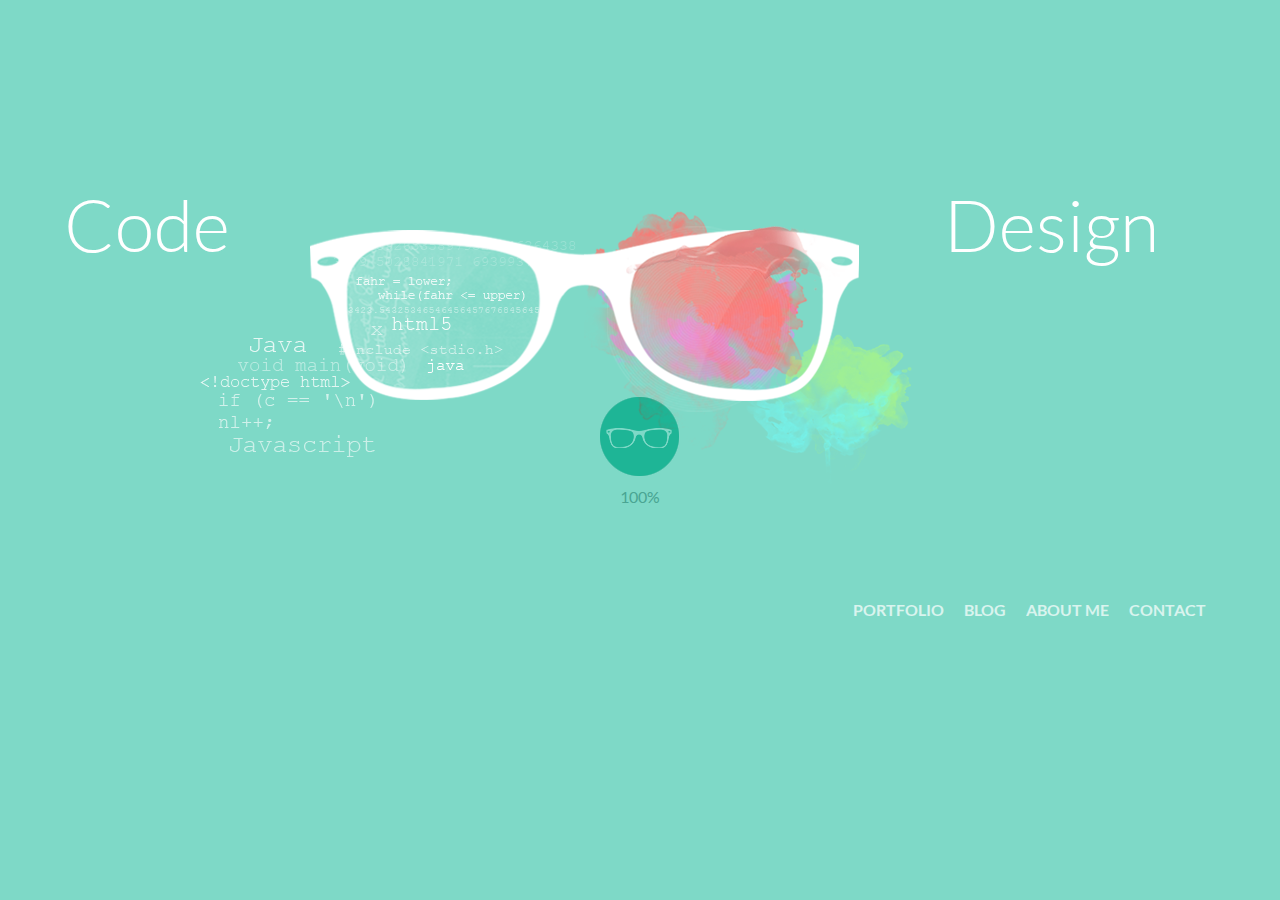
<file: index.html>
<!doctype html>
<head>
<meta charset=utf-8>
<title>Joshua Raichur</title>
<link rel=stylesheet href=css/style.css>
<script type=text/javascript src=https://ajax.googleapis.com/ajax/libs/jquery/1.7.2/jquery.min.js></script>
<script type=text/javascript src=js/jquery.smooth-scroll.js></script>
<script type=text/javascript src=js/canvas.js></script>
<link rel=stylesheet href=css/media-queries.css>
<link rel="shortcut icon" href=images/icons/favicon.ico>
<style>#mobile_links a{
	font-family:'Lato';
	text-decoration:none;
	width:10%;
	height:10%
}
</style>
<!--[if IE]>
<meta http-equiv=refresh content="0;url=ie.html">
<![endif]-->
<meta name=description content="I'm Joshua Raichur, your atypical youngster driven by curiosity and a constant desire to learn new things and improve my skills. This website includes my design portfolio and blog. Learn more about me and my affinity to all things tech." />
<meta name=keywords content="Technology, Tech, Web, Design, Illustrator, Photoshop, HTML, CSS, Media, Digital Designer, Joshua, Raichur, Joshua Raichur, Tutorials, Multimedia, Geek, Portfolio, Apple, Guitar, Android, Google, Website, Cool, Awesome, UI, Blog, Portfolio, Graphics Designing, Music" />
<meta name=author content="Joshua Raichur">
<meta http-equiv=cleartype content=on>
<link rel=prev title=about href=http://www.joshuaraichur.com/about />
<link rel=canonical href=http://www.joshuaraichur.com/ />
</head>
<body class=clearfix>
<div id=mobile_links>
<a href="mywork.html"><img src="images/icons/home_small/work.png"></a>
<a href="blog.html"><img src="images/icons/home_small/blog.png"></a><br/>
<a href="about.html"><img src="images/icons/home_small/about.png"></a>
<a href="contact.html"><img src="images/icons/home_small/contact.png"></a>
</div>
<div id=content class="content clearfix home">
<section id=section class="light nopad-t nopad-b">
<div class=row>
<div class=col-12 style=width:100%>
<div id=face class=face> <a href=mywork.html>
<div id=coder class=coder>
<div id=coder-desc class=description>
<h1>Design</h1>
</div>
</div>
</a> <a href=about.html>
<div id=designer class=designer>
<div id=designer-desc class=description>
<h1>Code</h1>
</div>
</div>
</a>
<div id=designer-img class=designer-img></div>
<div id=coder-img class=coder-img></div>
<div id=designer-bg class=designer-bg></div>
<div id=coder-bg class=coder-bg></div>
</div>
</div>
</div>
</section>
<div id=big_wrapper2>
<section id=after_intro> </section>
</div>

<section id=home_nav> <a href=contact.html>Contact</a> <a href=about.html>About Me</a> <a href=blog.html>Blog</a> <a href=mywork.html>Portfolio</a> </section>
<div>
<script src=js/script.js></script>
<script type=text/javascript></script>
<script>!function(e,a,f){var c,b=e.getElementsByTagName(a)[0];if(!e.getElementById(f)){c=e.createElement(a);c.id=f;c.src="http://platform.twitter.com/widgets.js";b.parentNode.insertBefore(c,b)}}(document,"script","twitter-wjs");</script>
<script type=text/javascript>(function(){var a=document.createElement("script");a.type="text/javascript";a.async=true;a.src="https://apis.google.com/js/plusone.js";var b=document.getElementsByTagName("script")[0];b.parentNode.insertBefore(a,b)})();</script>
<script type="text/javascript">

  var _gaq = _gaq || [];
  _gaq.push(['_setAccount', 'UA-39495557-1']);
  _gaq.push(['_trackPageview']);

  (function() {
    var ga = document.createElement('script'); ga.type = 'text/javascript'; ga.async = true;
    ga.src = ('https:' == document.location.protocol ? 'https://ssl' : 'http://www') + '.google-analytics.com/ga.js';
    var s = document.getElementsByTagName('script')[0]; s.parentNode.insertBefore(ga, s);
  })();

</script><script type=text/javascript src=js/lang.js></script>
</body>
</html>
</file>
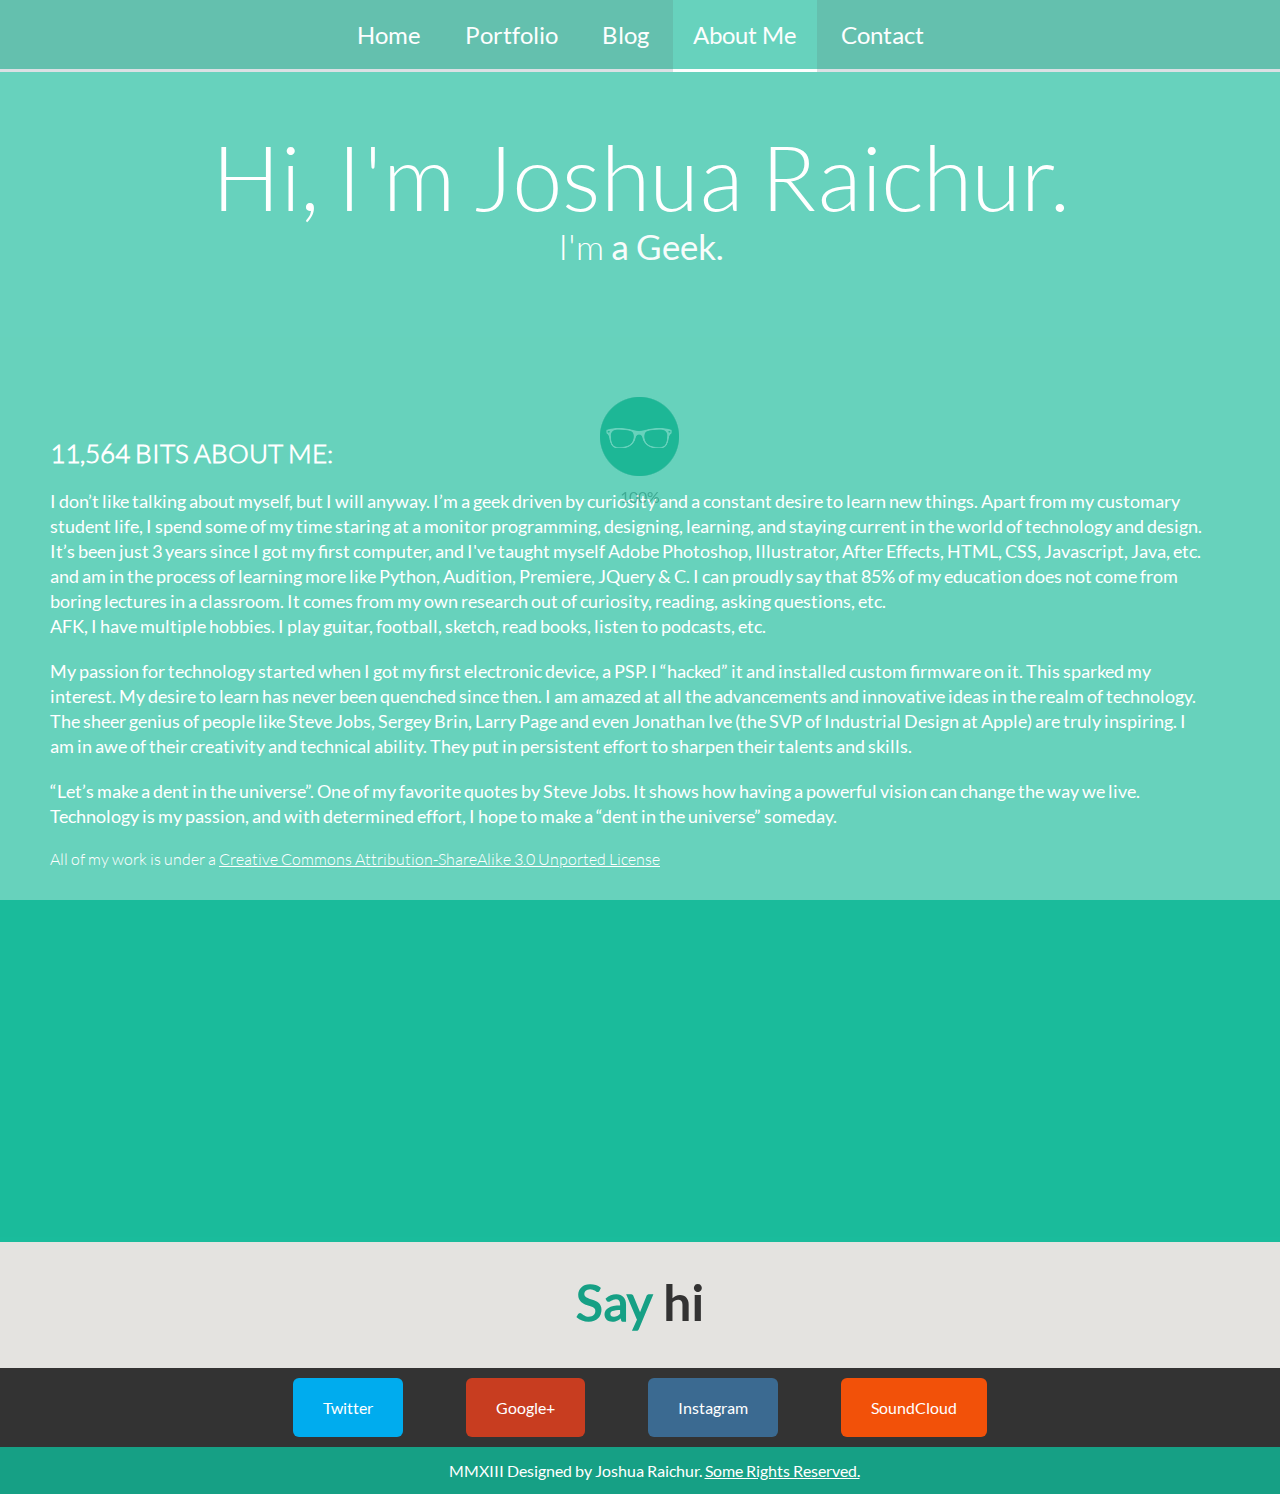
<file: about.html>
<!doctype html>
<html lang="en">
<head>
<meta charset="utf-8" />
<title>About Me - Joshua Raichur</title>
<link rel="stylesheet" href="css/style.css">
<script type='text/javascript' src='https://ajax.googleapis.com/ajax/libs/jquery/1.7.2/jquery.min.js'></script>
<script type='text/javascript' src='js/canvas.js'></script>
<script type='text/javascript' src='js/jquery.smooth-scroll.js'></script>
<script type='text/javascript' src='js/chirp.js'></script>
<script type='text/javascript' src='js/lang.js'></script>
<link rel="stylesheet" href="css/media-queries.css">
<link href="css/hexaflip.css" rel="stylesheet" type="text/css">
<link rel="shortcut icon" href="images/icons/favicon.ico">
<meta name="description" content="I'm Joshua Raichur, your atypical youngster driven by curiosity and a constant desire to learn new things and improve my skills. This website includes my design portfolio and blog. Learn more about me and my affinity to all things tech." />
<meta name="keywords" content="About, About page, Me, Technology, Tech, Web, Design, Illustrator, Photoshop, HTML, CSS, Media, Digital Designer, Joshua, Raichur, Joshua Raichur, Tutorials, Multimedia, Geek, Apple, Guitar, Android, Google, Website, Cool, Awesome, UI, Blog, Portfolio, Graphics Designing, Music" />
<meta name="author" content="Joshua Raichur">

<!--[if IE]>
    <meta http-equiv="refresh" content="0;url=ie.html">
	<![endif]-->
</head>
<body>
<div id="big_wrapper">
  <nav id="nav" class="nav list">
    <ul>
      <a href="index.html"><li>Home</li></a>
      <a href="mywork.html"><li>Portfolio</li></a>
      <a href="blog.html"><li>Blog</li></a>
      <a href="about.html" id="active"><li>About Me</li></a>
      <a href=contact.html><li>Contact</li></a>
      </a>
    </ul>
  </nav>
  <section id="introduction">
    <hgroup>
      <h1>Hi, I'm Joshua Raichur.</h1>
      <h2 id="switch">I'm <span>a Geek.</span></h2>
    </hgroup>
  </section>
  </section>
  <section id="after_intro">
    <div id="about2">
      <section id="about">
        <article style="text-align:left;">
          <h1>11,564 bits about me:</h1>
          <p>I don’t like talking about myself, but I will anyway. I’m a geek driven by curiosity and a constant desire to learn new things. Apart from my customary student life, I spend some of my time staring at a monitor programming, designing, learning, and staying current in the world of technology and design. It’s been just 3 years since I got my first computer, and I've taught myself Adobe Photoshop, Illustrator, After Effects, HTML, CSS, Javascript, Java, etc. and am in the process of learning more like Python, Audition, Premiere, JQuery & C. I can proudly say that 85% of my education does not come from boring lectures in a classroom. It comes from my own research out of curiosity, reading, asking questions, etc.<br/>
            AFK, I have multiple hobbies. I play guitar, football, sketch, read books, listen to podcasts, etc.</p>
          <p>My passion for technology started when I got my first electronic device, a PSP. I “hacked” it and installed custom firmware on it. This sparked my interest. My desire to learn has never been quenched since then. I am amazed at all the advancements and innovative ideas in the realm of technology. The sheer genius of people like Steve Jobs, Sergey Brin, Larry Page and even Jonathan Ive (the SVP of Industrial Design at Apple) are truly inspiring. I am in awe of their creativity and technical ability. They put in persistent effort to sharpen their talents and skills.</p>
          <p>“Let’s make a dent in the universe”. One of my favorite quotes by Steve Jobs. It shows how having a powerful vision can change the way we live. Technology is my passion, and with determined effort, I hope to make a “dent in the universe” someday.</p>
          <footer>All of my work is under a <a href="http://creativecommons.org/licenses/by-sa/3.0/deed.en_US" target="_blank">Creative Commons Attribution-ShareAlike 3.0 Unported License</a></footer>
        </article>
        <div id="hexaflip-demo4" class="demo"></div>
      </section>
    </div>
    <section class="contact"> 
      <script src="js/hexaflip.js"></script> 
    </section>
    <section id="social">
      <h1 id="languages">Say <span>hi</span></h1>
      <br/>
      <br>
    </section>
    <section id="links"> <a href="http://www.twitter.com/JoshuaRaichur" target="_blank" id="twitter">Twitter</a> <a href="https://plus.google.com/116212283777049544614/posts" target="_blank" id="googleplus">Google+</a> <a href="http://www.instagram.com/herestothegeeks/" target="_blank" id="instagram">Instagram</a> <a href="https://soundcloud.com/joshuaraichur" target="_blank" id="soundcloud">SoundCloud</a> </section>
    <footer id="footer"> MMXIII Designed by Joshua Raichur. <a href="http://creativecommons.org/licenses/by-sa/3.0/deed.en_US" title="Creative Commons" target="_blank">Some Rights Reserved.</a></footer>
  </section>
</div>
<div>
<script src="js/script.js"></script> 
<script type="text/javascript">
	
</script> 
<script>!function(d,s,id){var js,fjs=d.getElementsByTagName(s)[0];if(!d.getElementById(id)){js=d.createElement(s);js.id=id;js.src="http://platform.twitter.com/widgets.js";fjs.parentNode.insertBefore(js,fjs);}}(document,"script","twitter-wjs");</script> 
<script type="text/javascript">
      (function() {
        var po = document.createElement('script'); po.type = 'text/javascript'; po.async = true;
        po.src = 'https://apis.google.com/js/plusone.js';
        var s = document.getElementsByTagName('script')[0]; s.parentNode.insertBefore(po, s);
      })();
</script> 
<script type="text/javascript">

  var _gaq = _gaq || [];
  _gaq.push(['_setAccount', 'UA-39495557-1']);
  _gaq.push(['_trackPageview']);

  (function() {
    var ga = document.createElement('script'); ga.type = 'text/javascript'; ga.async = true;
    ga.src = ('https:' == document.location.protocol ? 'https://ssl' : 'http://www') + '.google-analytics.com/ga.js';
    var s = document.getElementsByTagName('script')[0]; s.parentNode.insertBefore(ga, s);
  })();

</script><script type='text/javascript' src='js/lang.js'></script>
</body>
</html>
</file>
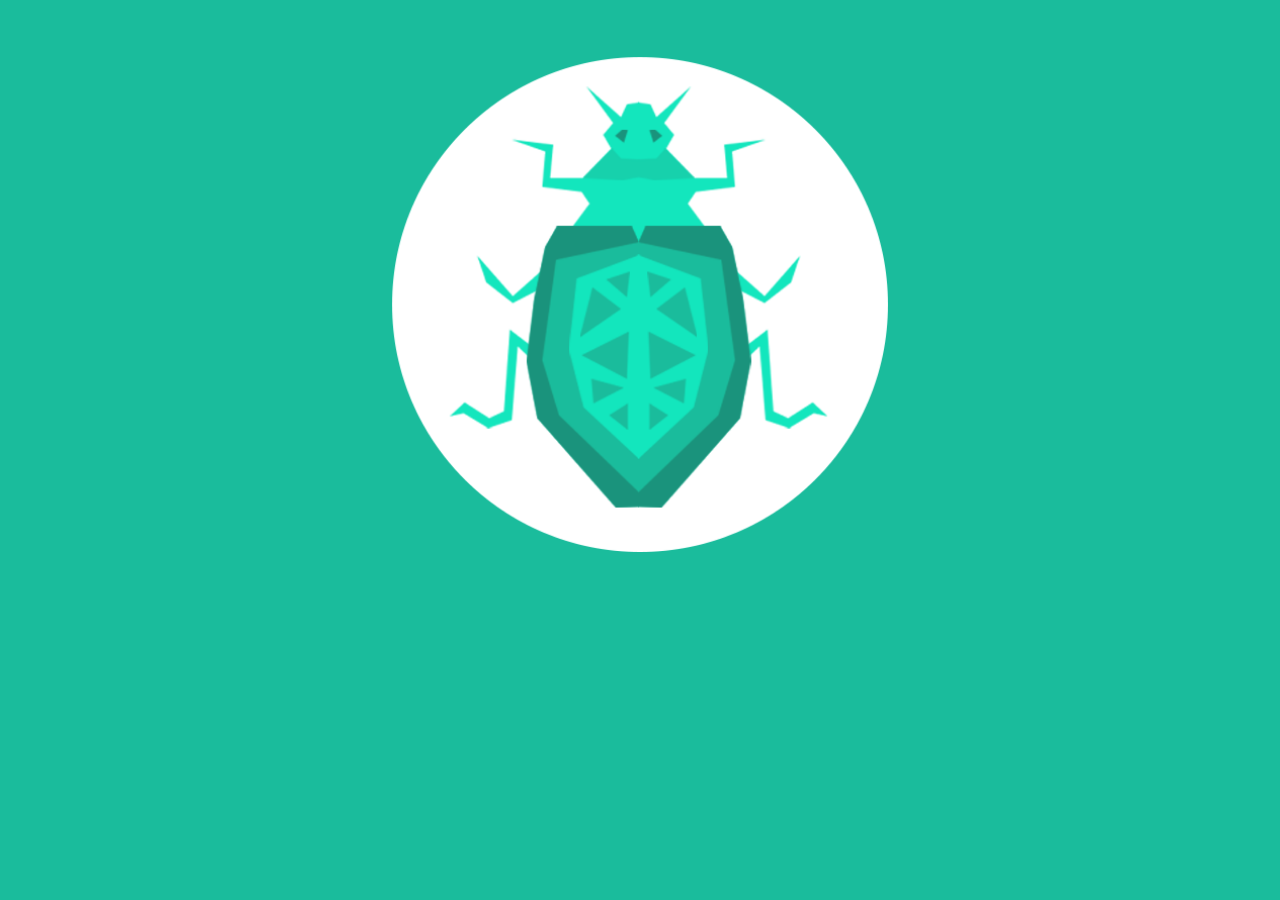
<file: bugs.html>
<!doctype html>
<head>

	<meta charset="utf-8">
    <title>Joshua Raichur</title>
    <link rel="shortcut icon" href="images/icons/favicon.ico">
	<meta name="description" content="I'm Joshua Raichur, your atypical youngster driven by curiosity and a constant desire to learn new things and improve my skills. This website includes my design portfolio and blog. Learn more about me and my affinity to all things tech." />
	<meta name="keywords" content="Technology, Tech, Web, Design, Illustrator, Photoshop, HTML, CSS, Media, Digital Designer, Joshua, Raichur, Joshua Raichur, Tutorials, Multimedia, Geek, Portfolio, Apple, Guitar, Android, Google, Website, Cool, Awesome, UI, Blog, Portfolio, Graphics Designing, Music" />
	<meta name="author" content="Joshua Raichur">
	<meta http-equiv="Content-Type" content="text/html; charset=utf-8" />
	<title>Joshua Raichur</title>
</head>
<body style="background:#1abc9c">
	<img src="images/bug.png" width="500" height="500" style="vertical-align:middle; margin-right:auto; margin-left:auto; display:block; padding:3%; text-align:center; width:40%; height:40%; margin-top:1%;" title="I'm busy smashing bugs. The site will be back up soon.">
</body>
</html>
</file>
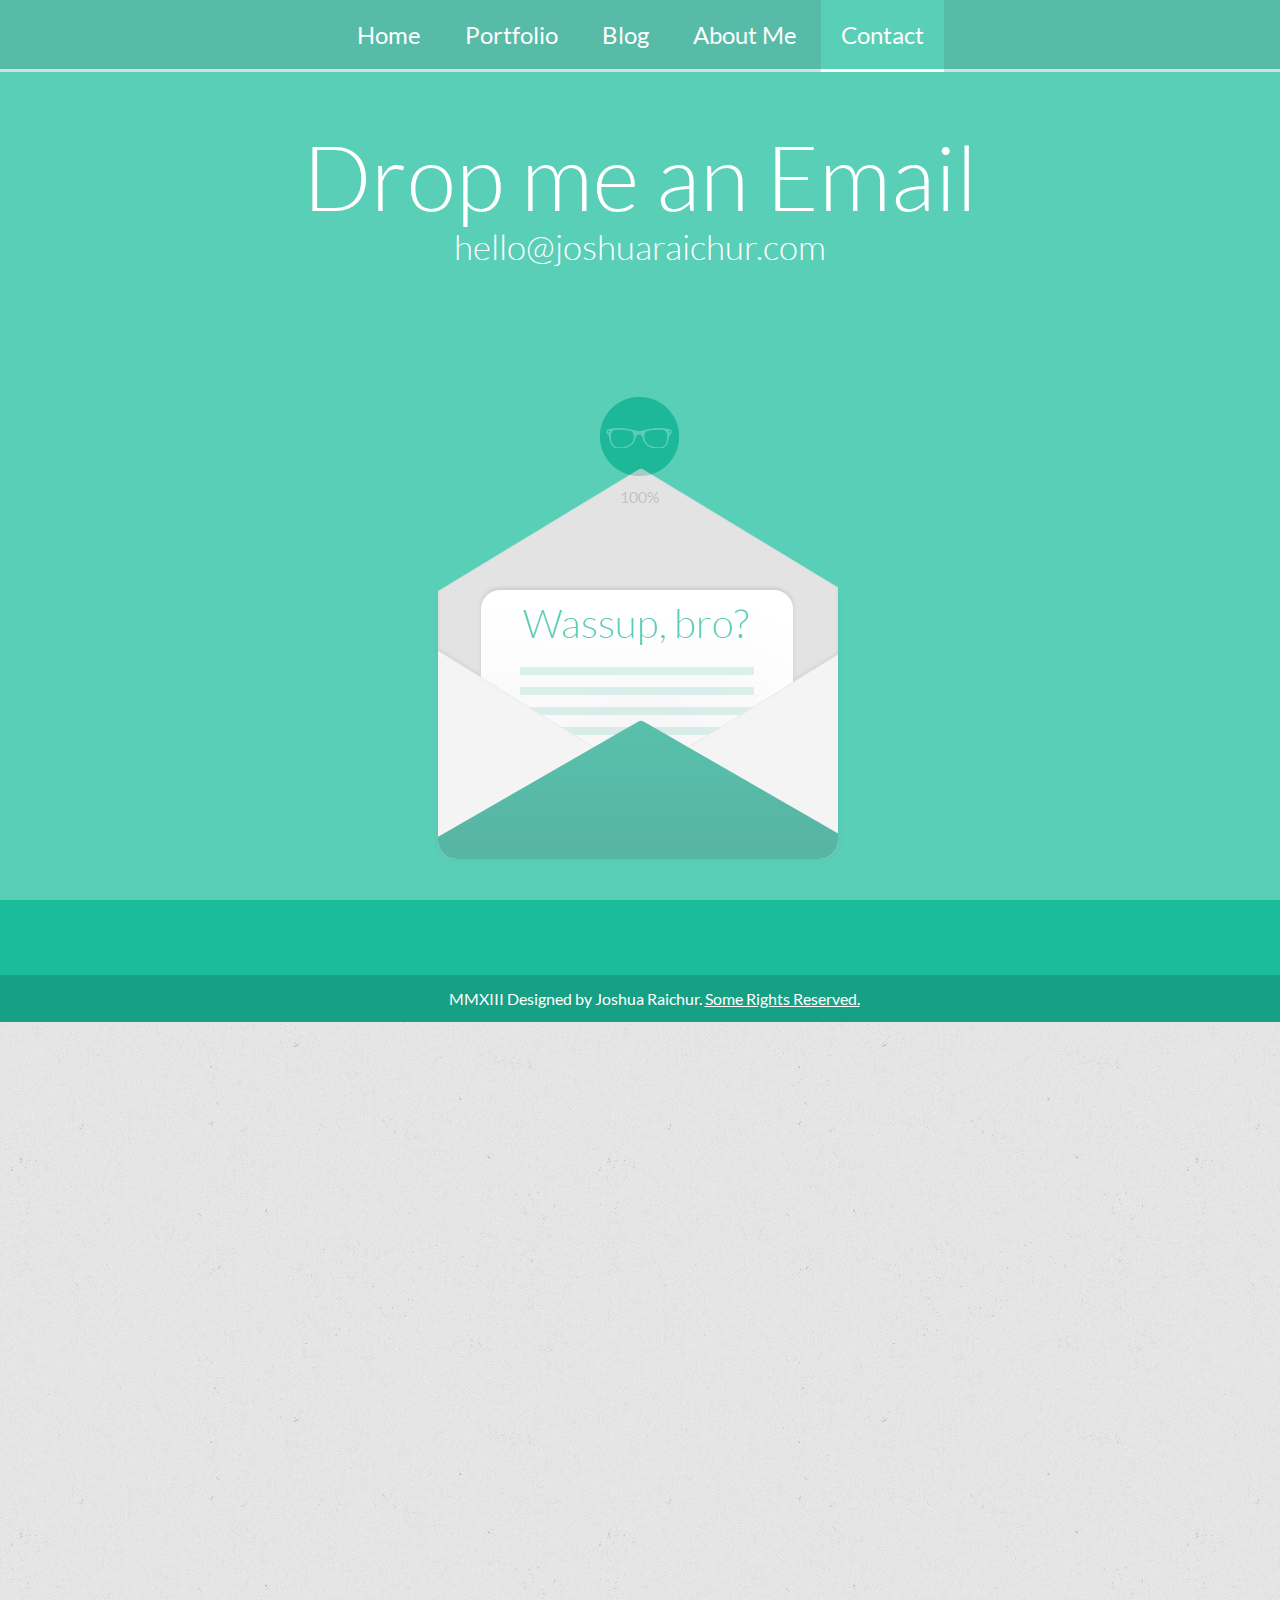
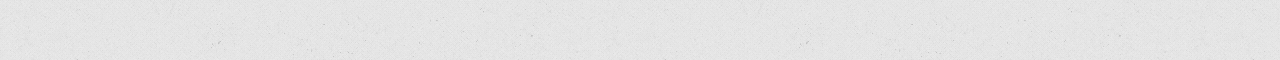
<file: contact.html>
<!doctype html>
<html lang=en>
<head>
<meta charset=utf-8 />
<title>Contact - Joshua Raichur</title>
<link rel=stylesheet href=css/style.css>
<script type=text/javascript src=https://ajax.googleapis.com/ajax/libs/jquery/1.7.2/jquery.min.js></script>
<script type=text/javascript src=js/canvas.js></script>
<script type=text/javascript src=js/jquery.smooth-scroll.js></script>
<script type=text/javascript src=js/chirp.js></script>
<script type=text/javascript src=js/lang.js></script>
<link rel=stylesheet href=css/media-queries.css>
<style>
#emailicon {
	padding:80px; margin-right:auto; margin-left:auto;
	  transition: 0.6s;
 -webkit-transition: 0.6s;
 -moz-transition: 0.6s;
 -o-transition: 0.6s;
 -ms-transition: 0.6s;} 
	#emailicon:hover {-webkit-transform: scale(1.05);
 -moz-transform: scale(1.05);
 -o-transform: scale(1.05);
 -ms-transform: scale(1.05);
 transform: scale(1.05);
 -webkit-backface-visibility: hidden;
 -moz-backface-visibility: hidden;
 -o-backface-visibility: hidden;
 -ms-backface-visibility: hidden;
 backface-visibility: hidden;
  transition: 0.6s;
 -webkit-transition: 0.6s;
 -moz-transition: 0.6s;
 -o-transition: 0.6s;
 -ms-transition: 0.6s;}
 </style>
<link href=css/hexaflip.css rel=stylesheet type=text/css>
<link rel="shortcut icon" href=images/icons/favicon.ico>
<meta name=description content="I'm Joshua Raichur, your atypical youngster driven by curiosity and a constant desire to learn new things and improve my skills. This website includes my design portfolio and blog. Learn more about me and my affinity to all things tech." />
<meta name=keywords content="About, About page, Me, Technology, Tech, Web, Design, Illustrator, Photoshop, HTML, CSS, Media, Digital Designer, Joshua, Raichur, Joshua Raichur, Tutorials, Multimedia, Geek, Apple, Guitar, Android, Google, Website, Cool, Awesome, UI, Blog, Portfolio, Graphics Designing, Music" />
<meta name=author content="Joshua Raichur">
<!--[if IE]>
<meta http-equiv=refresh content="0;url=ie.html">
<![endif]-->
</head>
<body>
<div id=big_wrapper>
<nav id=nav class="nav list">
<ul>
<a href=index.html><li>Home</li></a>
<a href=mywork.html><li>Portfolio</li></a>
<a href=blog.html><li>Blog</li></a>
<a href=about.html><li>About Me</li></a>
<a href=contact.html id=active><li>Contact</li></a>
</a>
</ul>
</nav>
<section id=introduction>
<hgroup>
<h1>Drop me an Email</h1>
<h2>hello@joshuaraichur.com</h2>
</hgroup>
</section>
</section>
<div id=about2>
<br/>
<a href=mailto:hello@joshuaraichur.com><img src="images/email.png"  id=emailicon></a>
<script src=js/hexaflip.js></script>
<section id=after_intro>
<footer id=footer> MMXIII Designed by Joshua Raichur. <a href=http://creativecommons.org/licenses/by-sa/3.0/deed.en_US title="Creative Commons" target=_blank>Some Rights Reserved.</a></footer>
</section>
</div>
<script src=js/script.js></script>
<script type=text/javascript></script>
<script>!function(e,a,f){var c,b=e.getElementsByTagName(a)[0];if(!e.getElementById(f)){c=e.createElement(a);c.id=f;c.src="http://platform.twitter.com/widgets.js";b.parentNode.insertBefore(c,b)}}(document,"script","twitter-wjs");</script>
<script type=text/javascript>(function(){var a=document.createElement("script");a.type="text/javascript";a.async=true;a.src="https://apis.google.com/js/plusone.js";var b=document.getElementsByTagName("script")[0];b.parentNode.insertBefore(a,b)})();</script>
<script type=text/javascript>var _gaq=_gaq||[];_gaq.push(["_setAccount","UA-39495557-1"]);_gaq.push(["_trackPageview"]);(function(){var b=document.createElement("script");b.type="text/javascript";b.async=true;b.src=("https:"==document.location.protocol?"https://ssl":"http://www")+".google-analytics.com/ga.js";var a=document.getElementsByTagName("script")[0];a.parentNode.insertBefore(b,a)})();</script>
<script type=text/javascript src=js/lang.js></script>
</body>
</html>
</file>
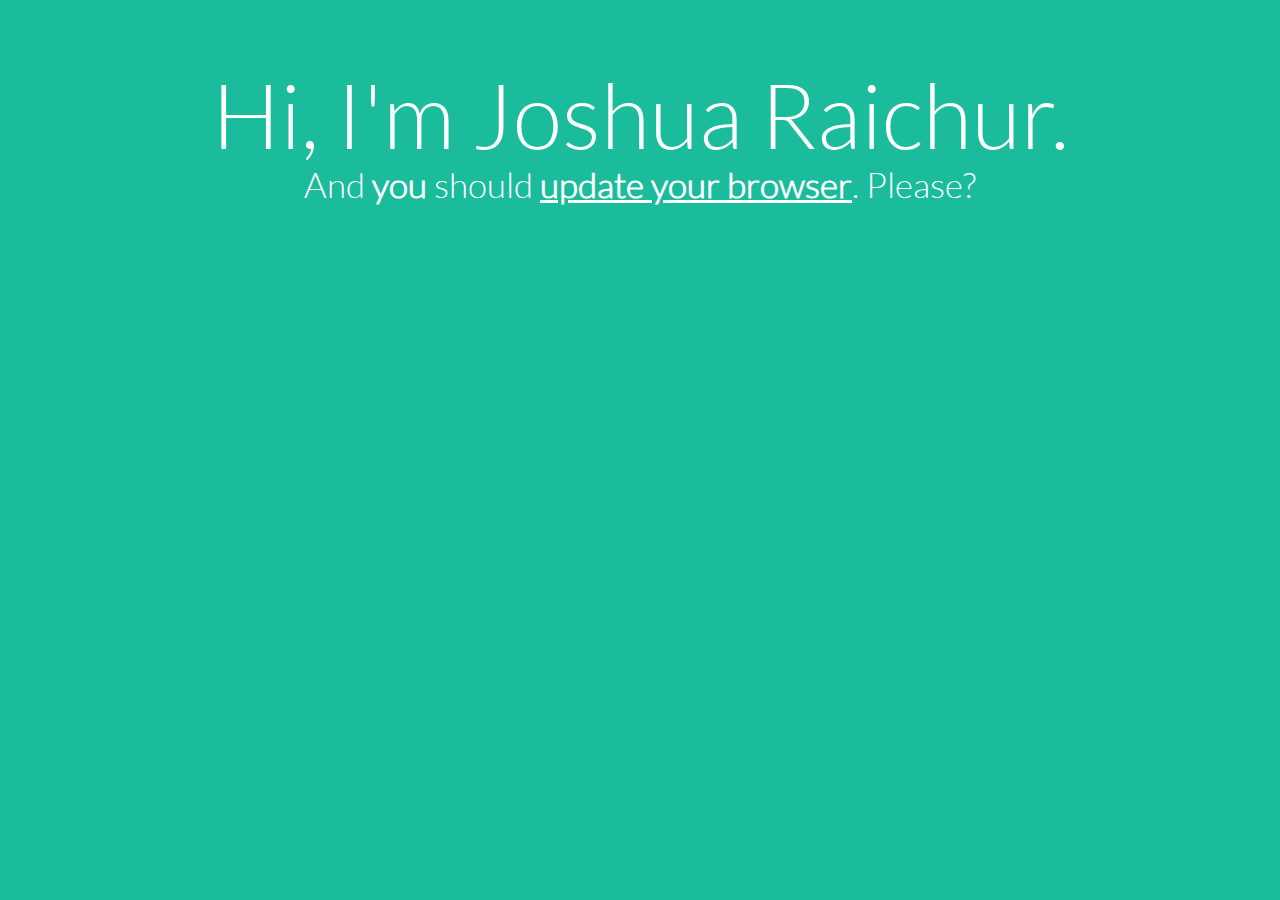
<file: ie.html>
<!DOCTYPE html PUBLIC "-//W3C//DTD XHTML 1.0 Transitional//EN" "http://www.w3.org/TR/xhtml1 /DTD/xhtml1-transitional.dtd">
<html lang="en">
    <head>
    <link rel="shortcut icon" href="images/icons/favicon.ico">
    <meta charset="utf-8" />
    <title>Joshua Raichur</title>
    <link rel="stylesheet" href="css/style.css">
    <style type="text/css">
body, td, th {
	font-family: Arial, Helvetica, sans-serif;
}
</style>
    <script type='text/javascript' src='https://ajax.googleapis.com/ajax/libs/jquery/1.7.2/jquery.min.js'></script>
    <script type='text/javascript' src='js/canvas.js'></script>
    </head>
    <body>
<div id="big_wrapper">
<section id="introduction">
<hgroup>
<h1>Hi, I'm Joshua Raichur.</h1>
<h2>And <strong>you</strong> should <a href="https://www.google.com/intl/en/chrome/browser/"><strong>update your browser</strong></a>. Please?</h2>
<script type="text/javascript">

  var _gaq = _gaq || [];
  _gaq.push(['_setAccount', 'UA-39495557-1']);
  _gaq.push(['_trackPageview']);

  (function() {
    var ga = document.createElement('script'); ga.type = 'text/javascript'; ga.async = true;
    ga.src = ('https:' == document.location.protocol ? 'https://ssl' : 'http://www') + '.google-analytics.com/ga.js';
    var s = document.getElementsByTagName('script')[0]; s.parentNode.insertBefore(ga, s);
  })();

</script>
</body>
</html>
</file>
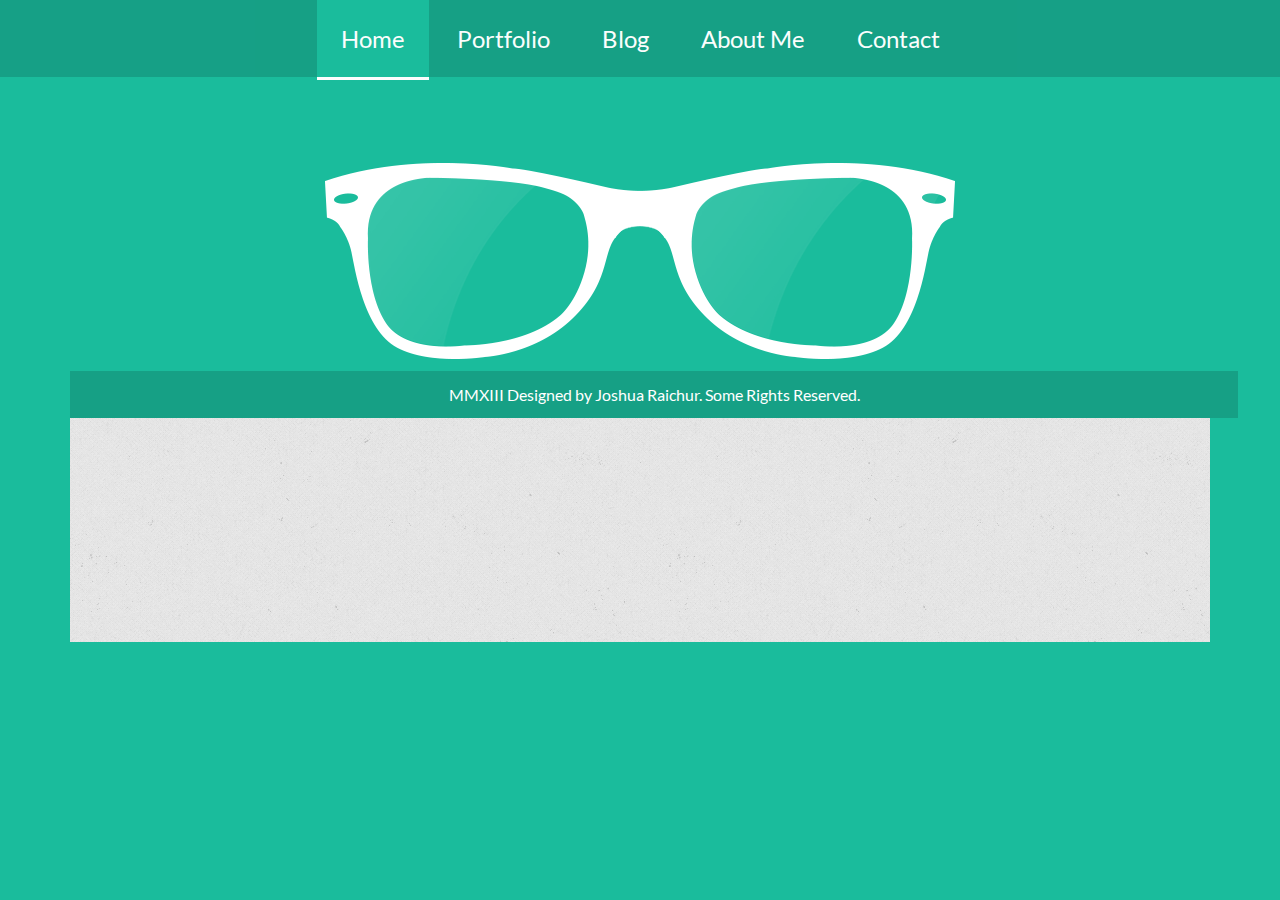
<file: indexold.html>
<!doctype html>
<html lang="en">
<head>
	<meta charset="utf-8" />
    <title>Joshua Raichur - Home</title>
    <link rel="stylesheet" href="css/styleold.css">
    <script type='text/javascript' src='https://ajax.googleapis.com/ajax/libs/jquery/1.7.2/jquery.min.js'></script>
    <script type='text/javascript' src='js/canvas.js'></script>
    <script type='text/javascript' src='js/jquery.smooth-scroll.js'></script>
    <script type='text/javascript' src='js/lang.js'></script>
        <link rel="shortcut icon" href="images/icons/favicon.ico">


    <!--[if IE]>
    <meta http-equiv="refresh" content="0;url=ie.html">
	<![endif]-->
</head>
  <body>
	<div id="big_wrapper2">
    <nav id="nav">
            <ul>
              <a href="index.html" id="active"><li>Home</li></a>
                <a href="mywork.html"><li>Portfolio</li></a>
                <a href="blog.html"><li>Blog</li></a>
                <a href="about.html"><li>About Me</li></a>
                <a href=contact.html><li>Contact</li></a>

           </ul>
         </nav>
      <section id="introduction">
      
                                      <img src="images/icons/Glasses.png" type="button" id="Glasses">

         <section id="after_intro">
         
<footer id="footer">MMXIII Designed by Joshua Raichur. Some Rights Reserved.</footer>
</section>
</div>

</body>
</html>
</file>
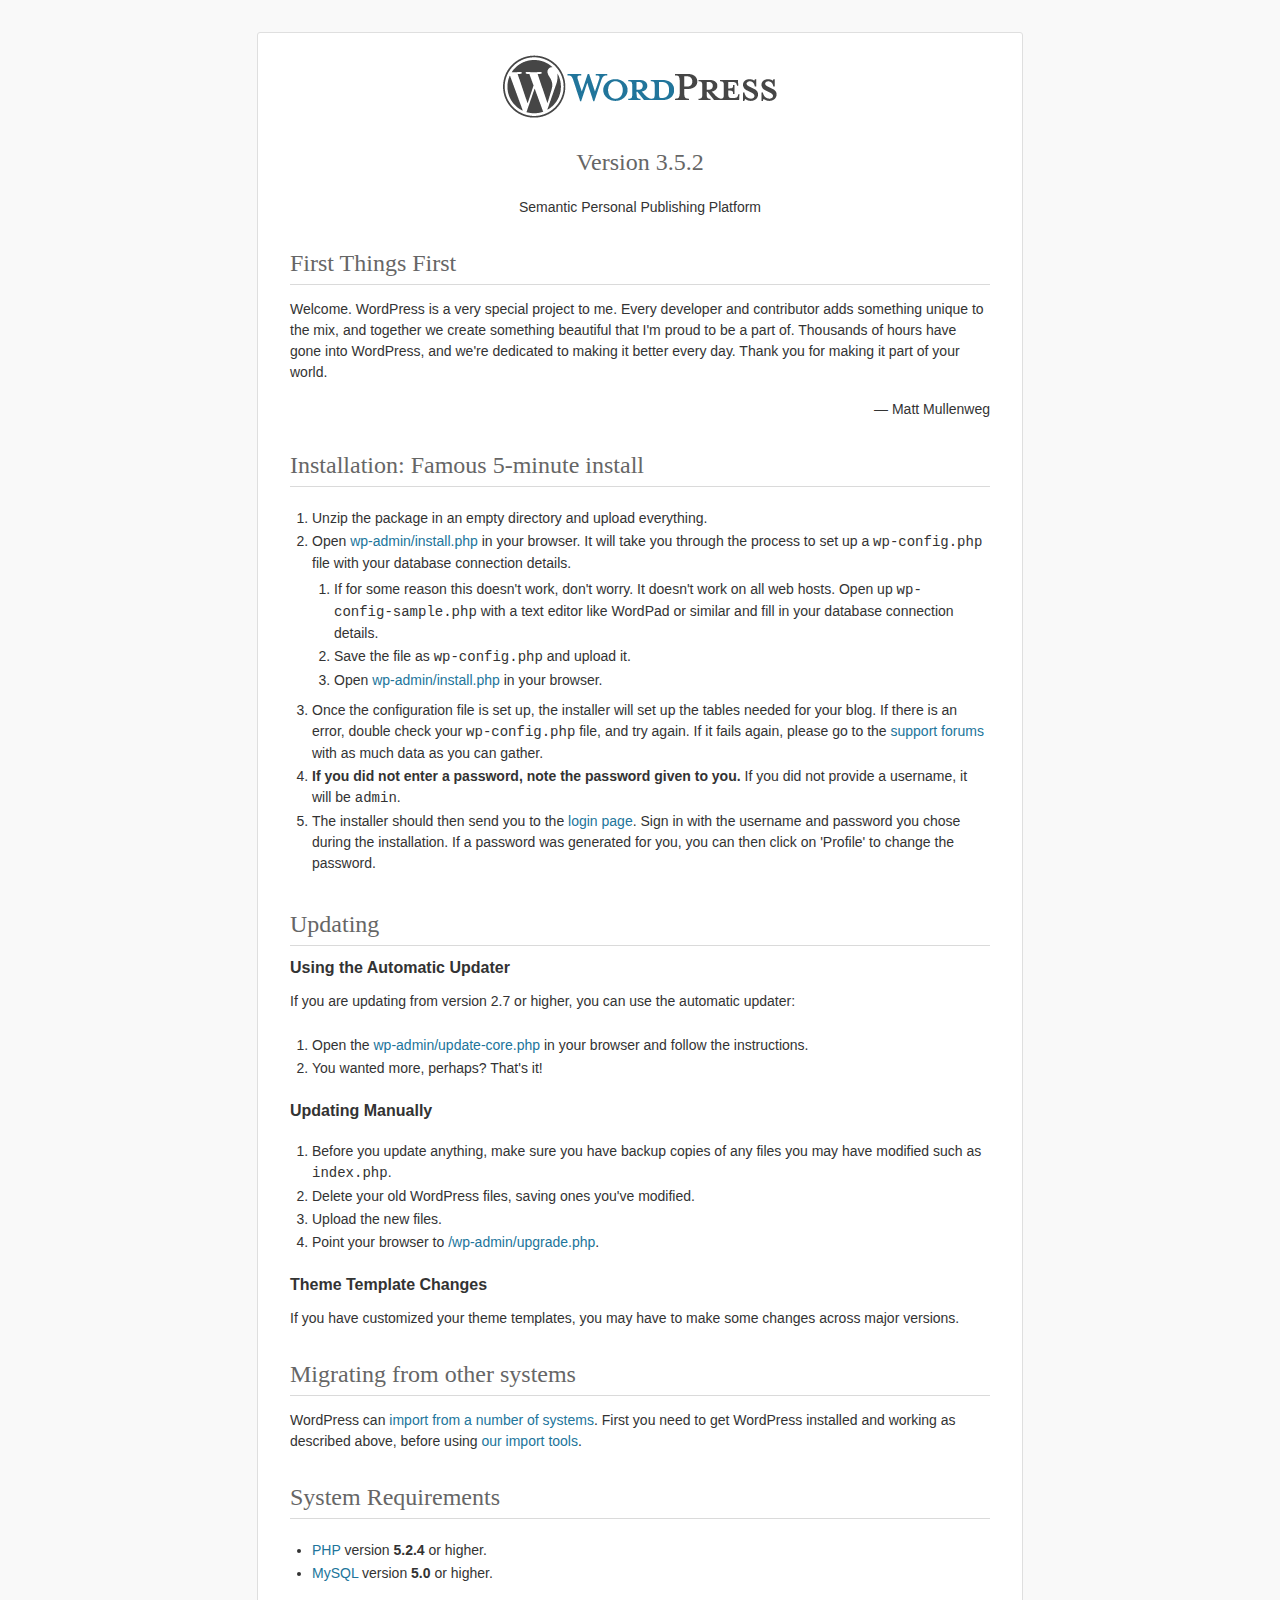
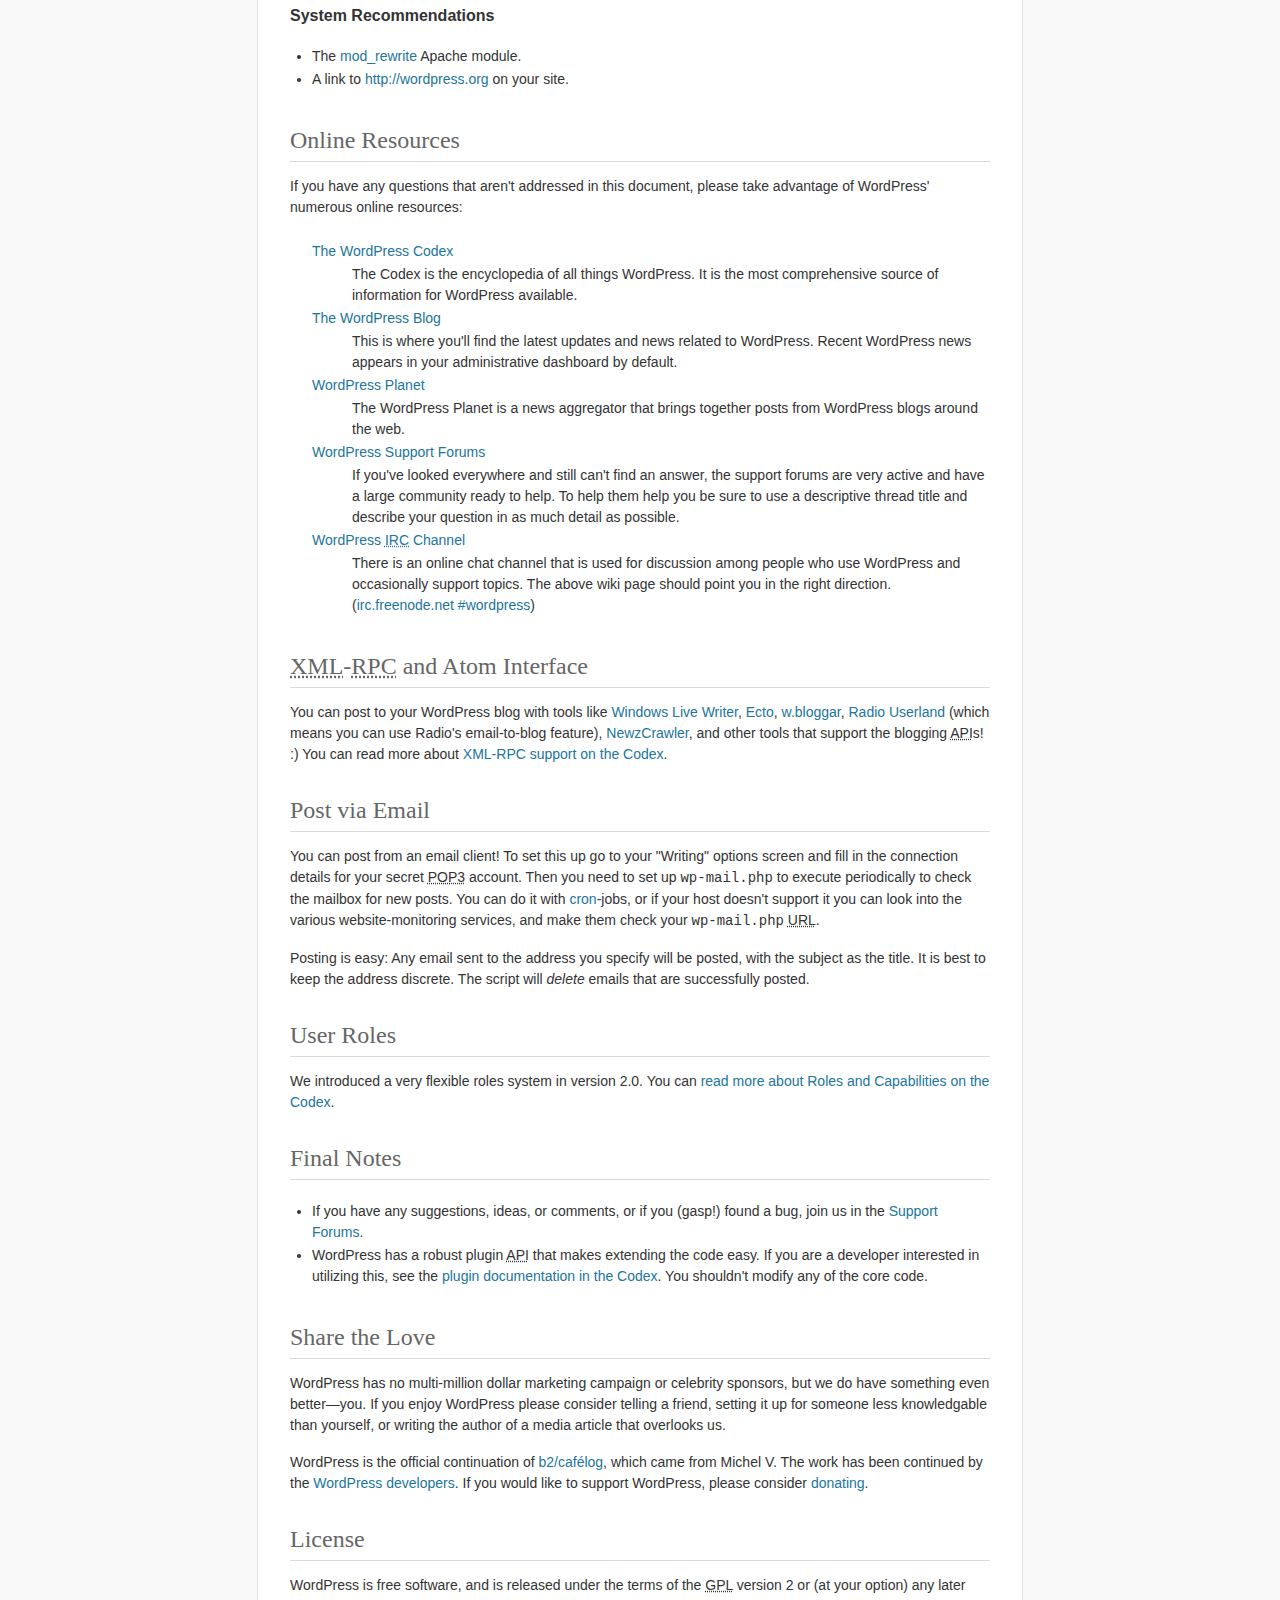
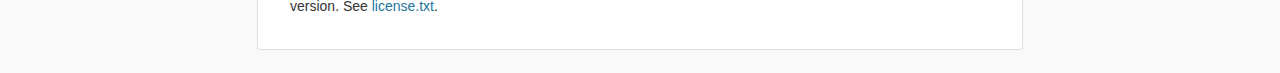
<file: new/readme.html>
<!DOCTYPE html PUBLIC "-//W3C//DTD XHTML 1.0 Strict//EN" "http://www.w3.org/TR/xhtml1/DTD/xhtml1-strict.dtd">
<html xmlns="http://www.w3.org/1999/xhtml">
<head>
	<meta http-equiv="Content-Type" content="text/html; charset=utf-8" />
	<title>WordPress &#8250; ReadMe</title>
	<link rel="stylesheet" href="wp-admin/css/install.css?ver=20100228" type="text/css" />
</head>
<body>
<h1 id="logo">
	<a href="http://wordpress.org/"><img alt="WordPress" src="wp-admin/images/wordpress-logo.png" /></a>
	<br /> Version 3.5.2
</h1>
<p style="text-align: center">Semantic Personal Publishing Platform</p>

<h1>First Things First</h1>
<p>Welcome. WordPress is a very special project to me. Every developer and contributor adds something unique to the mix, and together we create something beautiful that I'm proud to be a part of. Thousands of hours have gone into WordPress, and we're dedicated to making it better every day. Thank you for making it part of your world.</p>
<p style="text-align: right">&#8212; Matt Mullenweg</p>

<h1>Installation: Famous 5-minute install</h1>
<ol>
	<li>Unzip the package in an empty directory and upload everything.</li>
	<li>Open <span class="file"><a href="wp-admin/install.php">wp-admin/install.php</a></span> in your browser. It will take you through the process to set up a <code>wp-config.php</code> file with your database connection details.
		<ol>
			<li>If for some reason this doesn't work, don't worry. It doesn't work on all web hosts. Open up <code>wp-config-sample.php</code> with a text editor like WordPad or similar and fill in your database connection details.</li>
			<li>Save the file as <code>wp-config.php</code> and upload it.</li>
			<li>Open <span class="file"><a href="wp-admin/install.php">wp-admin/install.php</a></span> in your browser.</li>
		</ol>
	</li>
	<li>Once the configuration file is set up, the installer will set up the tables needed for your blog. If there is an error, double check your <code>wp-config.php</code> file, and try again. If it fails again, please go to the <a href="http://wordpress.org/support/" title="WordPress support">support forums</a> with as much data as you can gather.</li>
	<li><strong>If you did not enter a password, note the password given to you.</strong> If you did not provide a username, it will be <code>admin</code>.</li>
	<li>The installer should then send you to the <a href="wp-login.php">login page</a>. Sign in with the username and password you chose during the installation. If a password was generated for you, you can then click on 'Profile' to change the password.</li>
</ol>

<h1>Updating</h1>
<h2>Using the Automatic Updater</h2>
<p>If you are updating from version 2.7 or higher, you can use the automatic updater:</p>
<ol>
	<li>Open the <span class="file"><a href="wp-admin/update-core.php">wp-admin/update-core.php</a></span> in your browser and follow the instructions.</li>
	<li>You wanted more, perhaps? That's it!</li>
</ol>

<h2>Updating Manually</h2>
<ol>
	<li>Before you update anything, make sure you have backup copies of any files you may have modified such as <code>index.php</code>.</li>
	<li>Delete your old WordPress files, saving ones you've modified.</li>
	<li>Upload the new files.</li>
	<li>Point your browser to <span class="file"><a href="wp-admin/upgrade.php">/wp-admin/upgrade.php</a>.</span></li>
</ol>

<h2>Theme Template Changes</h2>
<p>If you have customized your theme templates, you may have to make some changes across major versions.</p>

<h1>Migrating from other systems</h1>
<p>WordPress can <a href="http://codex.wordpress.org/Importing_Content">import from a number of systems</a>. First you need to get WordPress installed and working as described above, before using <a href="wp-admin/import.php" title="Import to WordPress">our import tools</a>.</p>

<h1>System Requirements</h1>
<ul>
	<li><a href="http://php.net/">PHP</a> version <strong>5.2.4</strong> or higher.</li>
	<li><a href="http://www.mysql.com/">MySQL</a> version <strong>5.0</strong> or higher.</li>
</ul>

<h2>System Recommendations</h2>
<ul>
	<li>The <a href="http://httpd.apache.org/docs/2.2/mod/mod_rewrite.html">mod_rewrite</a> Apache module.</li>
	<li>A link to <a href="http://wordpress.org/">http://wordpress.org</a> on your site.</li>
</ul>

<h1>Online Resources</h1>
<p>If you have any questions that aren't addressed in this document, please take advantage of WordPress' numerous online resources:</p>
<dl>
	<dt><a href="http://codex.wordpress.org/">The WordPress Codex</a></dt>
		<dd>The Codex is the encyclopedia of all things WordPress. It is the most comprehensive source of information for WordPress available.</dd>
	<dt><a href="http://wordpress.org/news/">The WordPress Blog</a></dt>
		<dd>This is where you'll find the latest updates and news related to WordPress. Recent WordPress news appears in your administrative dashboard by default.</dd>
	<dt><a href="http://planet.wordpress.org/">WordPress Planet</a></dt>
		<dd>The WordPress Planet is a news aggregator that brings together posts from WordPress blogs around the web.</dd>
	<dt><a href="http://wordpress.org/support/">WordPress Support Forums</a></dt>
		<dd>If you've looked everywhere and still can't find an answer, the support forums are very active and have a large community ready to help. To help them help you be sure to use a descriptive thread title and describe your question in as much detail as possible.</dd>
	<dt><a href="http://codex.wordpress.org/IRC">WordPress <abbr title="Internet Relay Chat">IRC</abbr> Channel</a></dt>
		<dd>There is an online chat channel that is used for discussion among people who use WordPress and occasionally support topics. The above wiki page should point you in the right direction. (<a href="irc://irc.freenode.net/wordpress">irc.freenode.net #wordpress</a>)</dd>
</dl>

<h1><abbr title="eXtensible Markup Language">XML</abbr>-<abbr title="Remote Procedure Call">RPC</abbr> and Atom Interface</h1>
<p>You can post to your WordPress blog with tools like <a href="http://download.live.com/writer">Windows Live Writer</a>, <a href="http://illuminex.com/ecto/">Ecto</a>, <a href="http://bloggar.com/">w.bloggar</a>, <a href="http://radio.userland.com/">Radio Userland</a> (which means you can use Radio's email-to-blog feature), <a href="http://www.newzcrawler.com/">NewzCrawler</a>, and other tools that support the blogging <abbr title="application programming interface">API</abbr>s! :) You can read more about <a href="http://codex.wordpress.org/XML-RPC_Support"><abbr>XML</abbr>-<abbr>RPC</abbr> support on the Codex</a>.</p>

<h1>Post via Email</h1>
<p>You can post from an email client! To set this up go to your &quot;Writing&quot; options screen and fill in the connection details for your secret <abbr title="Post Office Protocol version 3">POP3</abbr> account. Then you need to set up <code>wp-mail.php</code> to execute periodically to check the mailbox for new posts. You can do it with <a href="http://en.wikipedia.org/wiki/Cron">cron</a>-jobs, or if your host doesn't support it you can look into the various website-monitoring services, and make them check your <code>wp-mail.php</code> <abbr title="Uniform Resource Locator">URL</abbr>.</p>
<p>Posting is easy: Any email sent to the address you specify will be posted, with the subject as the title. It is best to keep the address discrete. The script will <em>delete</em> emails that are successfully posted.</p>

<h1>User Roles</h1>
<p>We introduced a very flexible roles system in version 2.0. You can <a href="http://codex.wordpress.org/Roles_and_Capabilities" title="WordPress roles and capabilities">read more about Roles and Capabilities on the Codex</a>.</p>

<h1>Final Notes</h1>
<ul>
	<li>If you have any suggestions, ideas, or comments, or if you (gasp!) found a bug, join us in the <a href="http://wordpress.org/support/">Support Forums</a>.</li>
	<li>WordPress has a robust plugin <abbr title="application programming interface">API</abbr> that makes extending the code easy. If you are a developer interested in utilizing this, see the <a href="http://codex.wordpress.org/Plugin_API" title="WordPress plugin API">plugin documentation in the Codex</a>. You shouldn't modify any of the core code.</li>
</ul>

<h1>Share the Love</h1>
<p>WordPress has no multi-million dollar marketing campaign or celebrity sponsors, but we do have something even better&#8212;you. If you enjoy WordPress please consider telling a friend, setting it up for someone less knowledgable than yourself, or writing the author of a media article that overlooks us.</p>

<p>WordPress is the official continuation of <a href="http://cafelog.com/">b2/caf&#233;log</a>, which came from Michel V. The work has been continued by the <a href="http://wordpress.org/about/">WordPress developers</a>. If you would like to support WordPress, please consider <a href="http://wordpress.org/donate/" title="Donate to WordPress">donating</a>.</p>

<h1>License</h1>
<p>WordPress is free software, and is released under the terms of the <abbr title="GNU General Public License">GPL</abbr> version 2 or (at your option) any later version. See <a href="license.txt">license.txt</a>.</p>

</body>
</html>
</file>
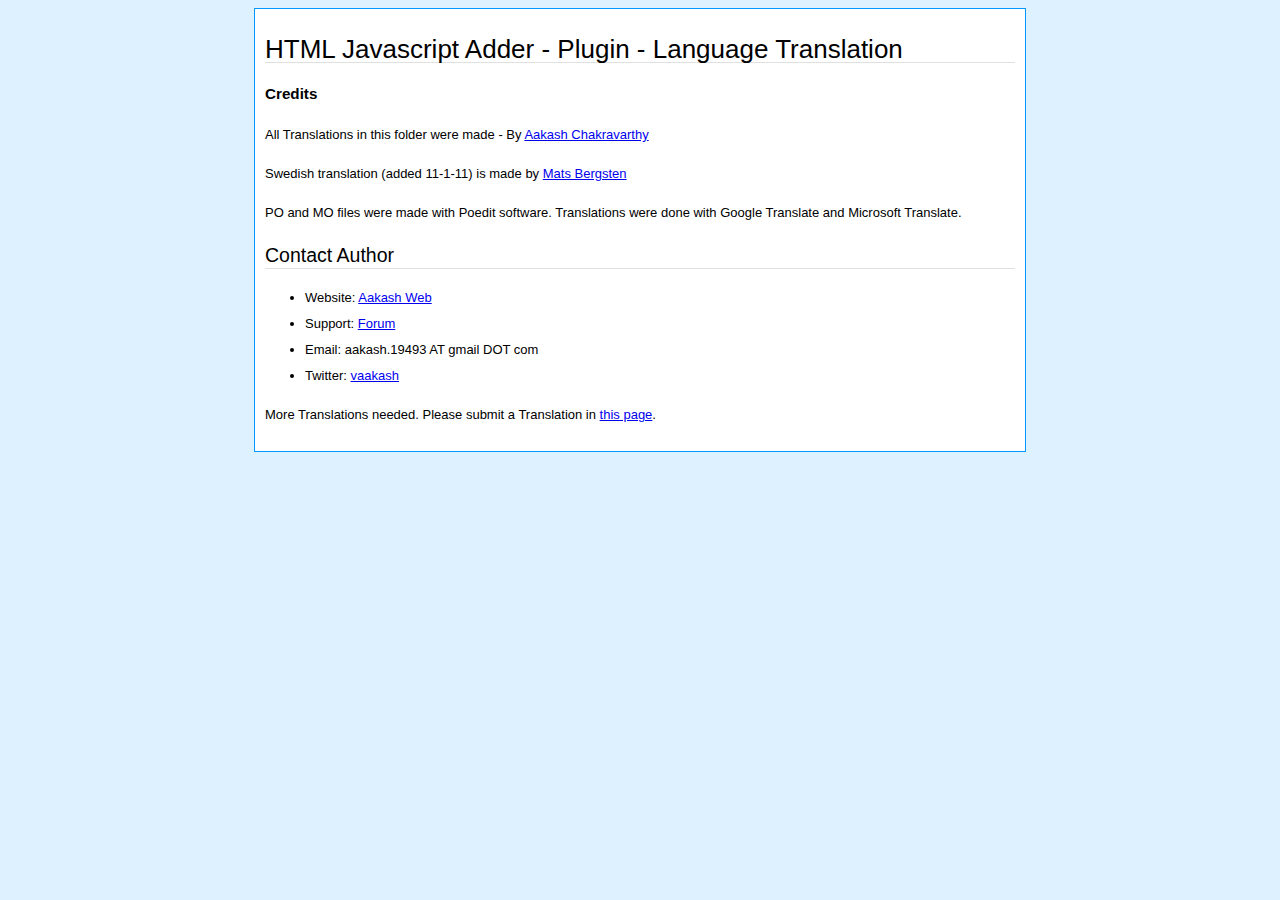
<file: new/wp-content/plugins/html-javascript-adder/languages/readme.html>
<!DOCTYPE HTML PUBLIC "-//W3C//DTD HTML 4.01 Transitional//EN" "http://www.w3.org/TR/html4/loose.dtd">
<html>
<head>
<title>HTML Javascript Adder - Plugin - Language Translation</title>
<style>
body{
	font: 13px/2em Arial, Helvetica, sans-serif;
	background: #DDF1FF;
}
#wrap{
	margin: 0px auto;
	padding: 10px;
	width: 750px;
	background: #FFFFFF;
	border: 1px solid #0099FF;
}
h1, h2{
	font-weight: normal;
	border-bottom: 1px solid #E0E0E0;
}
.grey{
	color: #999999;
}
</style>
</head> 
<body>
<div id="wrap">
	<h1>HTML Javascript Adder - Plugin - Language Translation</h1>
	<h3>Credits</h3>
	<p>All Translations in this folder were made - By <a href="http://www.aakashweb.com/" rel="follow">Aakash Chakravarthy</a></p>
	<p>Swedish translation (added 11-1-11) is made by   <a href="http://mats.bergsten.net/">Mats Bergsten </a></p>
	<p>PO and MO files were made with Poedit software. Translations were done with Google Translate and Microsoft Translate. </p>
	<h2>Contact Author </h2>
    <ul>
      <li>Website: <a href="http://www.aakashweb.com/" rel="follow">Aakash Web</a></li>
      <li>Support: <a href="http://www.aakashweb.com/forum/">Forum</a> </li>
      <li>Email: aakash.19493 AT gmail DOT com</li>
      <li>Twitter: <a href="http://twitter.com/vaakash">vaakash</a></li>
  </ul>
    <p>More Translations needed. Please submit a Translation in <a href="http://www.aakashweb.com/wordpress-plugins/html-javascript-adder/" rel="follow">this page</a>. </p>
</div>
</body>
</html>
</file>
<file: css/style.css>
/*STYLES */


/* Fonts */

@font-face {
	font-family: 'Lato';
	src: url(../Lato/Lato-Regular.ttf);
}
@font-face {
	font-family: 'Lato Light';
	src: url(../Lato/Lato-Light.ttf);
}
@font-face {
	font-family: 'Lato Italic';
	src: url(../Lato/Lato-Italic.ttf);
}
@font-face {
	font-family: 'Lato Bold';
	src: url(../Lato/Lato-Bold.ttf);
}
@font-face {
	font-family: 'Lato Light Italic';
	src: url(../Lato/Lato-LightItalic.ttf);
}
@font-face {
	font-family: 'Open Sans';
	src: url(../Open%20Sans/OpenSans-Regular.ttf);
}
@font-face {
	font-family: 'Open Sans Light';
	src: url(../Open%20Sans/OpenSans-Light.ttf);
}
@font-face {
	font-family: 'Open Sans Semi Bold';
	src: url(../Open%20Sans/OpenSans-Semibold.ttf);
}
@font-face {
	font-family: 'Liberation Sans';
	src: url(../LiberationSans/LiberationSans-Regular.ttf);
}
@font-face {
	font-family: 'Liberation Sans Italic';
	src: url(../LiberationSans/LiberationSans-Italic.ttf);
}
@font-face {
	font-family: 'Liberation Sans Bold Italic';
	src: url(../LiberationSans/LiberationSans-BoldItalic.ttf);
}

/* End Fonts */

/* Scrollbar */

::-webkit-scrollbar {
 width: 11px;
}
 
::-webkit-scrollbar-thumb {
 background:#bbbbbb;
box-shadow: inset 1px 1px 1px rgba(0,0,0,.1),inset 0 -1px 0 rgba(0,0,0,.07);

}
::-webkit-scrollbar-thumb:hover {
 background:#666;
}
::-webkit-scrollbar-track {
 background:#EBEBEB;
}
::-webkit-scrollbar-thumb:window-inactive {
 background:#DDD;
}
/* End scrollbar */

/* Basic */

* {
	margin: 0px;
	padding: 0px;
	color: white;
}
html, body {
	margin: 0;
	padding: 0;
	height: 100%;
	background: #1ABC9C;
}
::selection {
	background-color: #1ABC9C;
	color: #FFF;
}
#top {
	border: 2px solid;
	border-radius: 20px;
	-webkit-transition: all .5s;
	-moz-transition: all .5s;
	-ms-transition: all .5s;
	-o-transition: all .5s;
	transition: all .5s;
}
#top:hover {
	-webkit-transform: rotate(360deg);
	-webkit-transition: all .7s;
	-moz-transition: all .7s;
	-ms-transition: all .7s;
	-o-transition: all .7s;
	transition: all .7s;
}
body, td, th {
	color: #FFF;
}
h1, h2, h3, h4, h5, h6 {
	font-family: 'Lato';
}
h1 {
	font: bold 30px 'Lato';
}
h2 {
	font: 20px 'Lato';
}
header, section, footer, aside, footer {
	display: block;
}
header {
	text-align: center;
	font-weight: 300;
	font-size: 700%;
}
body {
	text-align: center;
	width: 100%;
	display: -webkit-box;
	-webkit-box-pack: center;
	-webkit-box-flex: 1;
	overflow-x: hidden;
	min-width: 70%;
}
/* End basic */

/* Nav 1*/

#nav {
	background: #16A085;
	opacity: .985;
	width: 100%;
	z-index: +1;
	border-bottom: #cbd2d8 3px solid;
	margin-bottom: -10px;
}
#nav li {
	display: inline-block;
	float: none;
	text-align: center;
	padding: 20px;
	font: 24px 'Lato';
	text-align: center;
	-webkit-transition: all .6s;
	-moz-transition: all .2s;
	-ms-transition: all .2s;
	-o-transition: all .2s;
	transition: all .2s;
}
#nav li:hover {
	-webkit-transition: all .6s;
	-moz-transition: all .6s;
	-ms-transition: all .6s;
	-o-transition: all .6s;
	transition: all .6s;
	background: #1ABC9C;
}
/* End Nav 1 */

/* Nav 2 */
#nav2 ul {
	list-style: none;
	padding: 30px;
	margin: 50px 0;
	text-align: center;
	background-color: #FFF;
}
#nav2 ul li:last-child {
	margin-right: 0;
}
#nav2 ul li:hover {
	color: #16A085;
}
#nav2 ul li:hover:after {
	color: #bbb;
}
#nav2 ul li:after {
	margin-left: 10px;
	content: '/';
	color: #bbb;
}
#nav2 ul li:last-child:after {
	content: '';
}
#nav2 ul li {
	display: inline;
	cursor: pointer;
	margin-right: 10px;
	color: #666;
	font-family: 'Open Sans';
	transition: 0.3s;
	-webkit-transition: 0.3s;
	-moz-transition: 0.3s;
	-o-transition: 0.3s;
	-ms-transition: 0.3s;
}
/* End Nav 2 */

/* Work */
.contact {
	height: 900px;
	padding: 0;
}
.og-grid li {
	transition: 0.6s;
	-webkit-transition: 0.6s;
	-moz-transition: 0.6s;
	-o-transition: 0.6s;
	-ms-transition: 0.6s;
}
.og-grid li:hover {
	transition: 0.6s;
	-webkit-transition: 0.6s;
	-moz-transition: 0.6s;
	-o-transition: 0.6s;
	-ms-transition: 0.6s;
}
.current-li {
	font-weight: bold;
	transition: 0.6s;
	-webkit-transition: 0.6s;
	-moz-transition: 0.6s;
	-o-transition: 0.6s;
	-ms-transition: 0.6s;
}
.current {
	-webkit-filter: blur(0) grayscale(0)!important;
	transition:0.6s;
	-webkit-transition: 0.6s;
	-moz-transition: 0.6s;
	-o-transition: 0.6s;
	-ms-transition: 0.6s;
}
.not-current {
	-webkit-filter: blur(1.5px) grayscale(1)!important;
	-webkit-transition: 0.6s;
	-moz-transition: 0.6s;
	-o-transition: 0.6s;
	-ms-transition: 0.6s;
}
.not-current:hover dl {
	opacity: 0 !important;
	-webkit-transition: 0.6s;
	-moz-transition: 0.6s;
	-o-transition: 0.6s;
	-ms-transition: 0.6s;
}
/* End Work */

/* Introduction */

#introduction {
	padding: 60px;
	vertical-align: middle;
}
#introduction h1 {
	font: 90px 'Lato Light';
	color: #FFF;
}
.container {
	background-color: #DCDCDC;
	overflow: scroll; /* showing scrollbars */
	margin: 10px auto;
	-webkit-transform: translateZ(0);
}
#introduction h2 {
	font: 35px 'Lato Light';
	margin-bottom: 14px;
	line-height: 90%;
	color: #FFF;
}
/* End Introduction */

/* After Intro */

#big_wrapper {
	display: -webkit-box;
	background: #1ABC9C;
	-webkit-box-orient: vertical;
	-webkit-box-flex: 1;
}
#big_wrapper2 {
	display: -webkit-box;
	background: #1ABC9C;
	-webkit-box-orient: vertical;
	-webkit-box-flex: 1;
	width: 100%;
}
#top_header h1 {
	font: bold 50px 'Lato';
	padding: 30px;
}
#after_intro {
	background: url(../images/background.png) repeat;
	height: 100%;
}
#after_intro article {
	-webkit-box-flex: 1;
}
/* End After Intro */

/* Images */

#images {
	-webkit-transition: all .45s;
	-moz-transition: all .45s;
	-ms-transition: all .45s;
	-o-transition: all .45s;
	transition: all .45s;
	cursor: pointer;
	position: absolute;
	bottom: 0;
	left: 0;
	right: 0;
	overflow: hidden;
	-webkit-transition: background 0.2s ease-in-out;
	-moz-transition: background 0.2s ease-in-out;
	-o-transition: background 0.2s ease-in-out;
	transition: background 0.2s ease-in-out;
	background: rgba(0, 0, 0, 0.1);
}
/* Images */

/* Footer */

#footer {
	text-align: center;
	background: #16A085;
	color: #FFF;
	padding: 14px;
	font: 16px 'Lato';
	-webkit-box-flex: 1;
	bottom: 0px;
	width: 100%;
	clear: both;
}
/* End Footer */

/*Social */
#sharebuttons {
	float: left;
}
#home_nav a {
	opacity: .7;
	float: right;
	text-decoration: none;
	font-family: 'Lato Bold';
	text-transform: uppercase;
	padding-left: 10px;
	padding-right: 10px;
	-webkit-transition: all .45s;
	-moz-transition: all .45s;
	-ms-transition: all .45s;
	-o-transition: all .45s;
	transition: all .45s;
}
#home_nav a:hover {
	float: right;
	text-decoration: none;
	font-family: 'Lato Bold';
	text-transform: uppercase;
	padding-left: 10px;
	padding-right: 10px;
	opacity: 1;
	-webkit-transition: all .45s;
	-moz-transition: all .45s;
	-ms-transition: all .45s;
	-o-transition: all .45s;
	transition: all .45s;
}
#social {
	border-top: #1ABC9C thick solid;
	padding-top: 20px;
	background: #e4e3e0;
}
#social2 {
	border-top: #1ABC9C thick solid;
	padding: 20px;
	background: #e4e3e0;
}
#big_social {
	height: 100px;
	width: 100px;
	position: relative;
	top: -80px;
	margin-bottom: -90px;
}
#big_social:hover {
	-ms-transform: scale(1.1, 1.1); /* IE 9 */
	-moz-transform: scale(1.1, 1.1); /* Firefox */
	-webkit-transform: scale(1.1, 1.1); /* Safari and Chrome */
	-o-transform: scale(1.1, 1.1);
	transform: scale(1.1, 1.1);
}
#social2 h1, #social h1 {
	color: #16A085;
	font-size: 50px;
	padding-top: 10px;
	text-align: center;
	font-family: 'Lato';
}
#social2 h2, #social2 a, #social h2, #social a {
	margin-top: 5px;
	font-size: 18px;
	color: #16A085;
	text-align: center;
	margin-bottom: 20px;
	font-family: 'Lato';
}
#social img {
	opacity: .8;
	-webkit-transition: all .45s;
	-moz-transition: all .45s;
	-ms-transition: all .45s;
	-o-transition: all .45s;
	transition: all .45s;
	padding-left: 10px;
	padding-right: 10px;
}
#social img:hover {
	opacity: 1;
	-webkit-transition: all .45s;
	-moz-transition: all .45s;
	-ms-transition: all .45s;
	-o-transition: all .45s;
	transition: all .45s;
}
#active {
	background-color: #1ABC9C;
	display: inline-block;
	margin-bottom: -10px;
	border-bottom: #FFF 3px solid;
}
#twitter, #googleplus, #instagram, #soundcloud, #normal_button {
	text-decoration: none;
	padding: 30px;
	background: #333;
	-webkit-transition: all .45s;
	-moz-transition: all .45s;
	-ms-transition: all .45s;
	-o-transition: all .45s;
	transition: all .45s;
	text-align: center;
	margin-left: 30px;
	margin-right: 30px;
	border-radius: 6px;
}
#normal_button:hover {
	background: #FFF;
	color: #21a48b;
	padding-top: 20px;
	padding-bottom: 20px;
	padding-left: 80px;
	padding-right: 80px;
}
#normal_button {
	background: #21a48b;
	color: #FFF;
	padding-top: 20px;
	padding-bottom: 20px;
}
#soundcloud:hover {
	background: #FFF;
	color: #f25109;
	padding-top: 20px;
	padding-bottom: 20px;
	padding-left: 80px;
	padding-right: 80px;
}
#soundcloud {
	background: #f25109;
	color: #FFF;
	padding-top: 20px;
	padding-bottom: 20px;
}
#twitter:hover {
	color: #00acee;
	background: #FFF;
	padding-top: 20px;
	padding-bottom: 20px;
	padding-left: 80px;
	padding-right: 80px;
}
#twitter {
	color: #FFF;
	background: #00acee;
	padding-top: 20px;
	padding-bottom: 20px;
}
#googleplus:hover {
	color: #c83d20;
	background: #FFF;
	padding-top: 20px;
	padding-bottom: 20px;
	padding-left: 80px;
	padding-right: 80px;
}
#googleplus {
	color: #FFF;
	;
	background: #c83d20;
	padding-top: 20px;
	padding-bottom: 20px;
}
#instagram:hover {
	color: #3b6a91;
	background: #FFF;
	padding-top: 20px;
	padding-bottom: 20px;
	padding-left: 80px;
	padding-right: 80px;
}
#instagram {
	color: #FFF;
	background: #3b6a91;
	padding-top: 20px;
	padding-bottom: 20px;
}
#links {
	background: #333;
	font-family: 'Lato';
	padding: 30px;
}
#links img {
	padding-left: 30px;
	padding-right: 30px;
}
#images_back {
	opacity: .8;
}
/* End Social */

/* Glasses */

 @-webkit-keyframes cssAnimation {
 0% {
-webkit-transform: rotate(0deg) scale(1) skew(0deg) translate(0px);
}
 10% {
-webkit-transform: rotate(-10deg) scale(1) skew(0deg) translate(0px);
}
 20% {
-webkit-transform: rotate(0deg) scale(1) skew(0deg) translate(0px);
}
 30% {
-webkit-transform: rotate(10deg) scale(1) skew(0deg) translate(0px);
}
 40% {
-webkit-transform: rotate(0deg) scale(1) skew(0deg) translate(0px);
}
 50% {
-webkit-transform: rotate(-10deg) scale(1) skew(0deg) translate(0px);
}
 60% {
-webkit-transform: rotate(0deg) scale(1) skew(0deg) translate(0px);
}
}
#glasses {
	margin-top: -80px;
	-webkit-transition: all 0.2s ease-in-out;
	-moz-transition: all 0.2s ease-in-out;
	-o-transition: all 0.2s ease-in-out;
	transition: all 0.2s ease-in-out;
}
#glasses:hover {
	cursor: pointer;
	-webkit-animation: cssAnimation 0.85s 1 ease-in;
	-moz-animation: cssAnimation 0.85s 1 ease-in;
	-webkit-transition: all 0.2s ease-in-out;
	-moz-transition: all 0.2s ease-in-out;
	-o-transition: all 0.2s ease-in-out;
	transition: all 0.2s ease-in-out;
}
#glasses:active {
	-ms-transform: scale(1.1, 1.1); /* IE 9 */
	-moz-transform: scale(1.1, 1.1); /* Firefox */
	-webkit-transform: scale(1.1, 1.1); /* Safari and Chrome */
	-o-transform: scale(1.1, 1.1);
	transform: scale(1.1, 1.1);
	-webkit-transition: all 0.2s ease-in-out;
	-moz-transition: all 0.2s ease-in-out;
	-o-transition: all 0.2s ease-in-out;
	transition: all 0.2s ease-in-out;
}
#computer {
	margin-top: -50px;
	-webkit-transition: all 0.2s ease-in-out;
	-moz-transition: all 0.2s ease-in-out;
	-o-transition: all 0.2s ease-in-out;
	transition: all 0.2s ease-in-out;
}
#computer:hover {
	cursor: pointer;
	-webkit-animation: cssAnimation 0.85s 1 ease-in;
	-moz-animation: cssAnimation 0.85s 1 ease-in;
	-webkit-transition: all 0.2s ease-in-out;
	-moz-transition: all 0.2s ease-in-out;
	-o-transition: all 0.2s ease-in-out;
	transition: all 0.2s ease-in-out;
}
#computer:active {
	-ms-transform: scale(1.1, 1.1); /* IE 9 */
	-moz-transform: scale(1.1, 1.1); /* Firefox */
	-webkit-transform: scale(1.1, 1.1); /* Safari and Chrome */
	-o-transform: scale(1.1, 1.1);
	transform: scale(1.1, 1.1);
	-webkit-transition: all 0.2s ease-in-out;
	-moz-transition: all 0.2s ease-in-out;
	-o-transition: all 0.2s ease-in-out;
	transition: all 0.2s ease-in-out;
}
/* End glasses */

/* About */
.demo {
	margin-right: 60px;
	float: right;
}
#about {
	background:#1abb9b;
	height: 900px;
	width: 100%;
	vertical-align: middle;
	position: absolute;
	display: block;
	font-size: 17px;
}
#about span {
	text-decoration: line-through;
	color: #FFF;
}
#about h1, #about h2, #about footer, #about p {
	color: #FFF;
	margin-left: 40px;
	margin-right: 100px;
	padding: 10px;
	vertical-align: middle;
}
#about h1 {
	padding-top: 100px;
	font-size: 26px;
	font-family: 'Lato Light';
	text-transform: uppercase;
}
#about h2 {
	font-family: 'Lato';
	font-size: 24px;
}
#about footer {
	font-family: 'Lato Light';
}
#about p {
	font-size: 18px;
	line-height: 25px;
	font-family: 'Lato';
	width: 45%;
}
#computer {
	width: 50%;
	height: 50%;
	float: right;
	top: -300px;
	position: relative;
}
#switch:hover + #fact {
	display: block;
	-webkit-transition: all 0.1s;
	-moz-transition: all 0.1s;
	transition: all 0.1s;
}
#languages span {
	color: #333;
	font-family: 'Lato Bold';
}
#switch:hover {
	opacity: 1;
	-webkit-transition: all .45s;
	-moz-transition: all .45s;
	-ms-transition: all .45s;
	-o-transition: all .45s;
	transition: all .45s;
}
#switch span {
	font-family: 'Lato';
	opacity: .95;
	-webkit-transition: all .45s;
	-moz-transition: all .45s;
	-ms-transition: all .45s;
	-o-transition: all .45s;
	transition: all .45s;
	text-decoration: none;
}
/* End About */

/* loading */

#jpreOverlay, #qLoverlay {
	background-color: #FFF;
	width: 100%;
	height: 100%;
	position: fixed;
	top: 0;
	left: 0;
	z-index: 11;
}
#jpreSlide {
	font-size: 22px;
	font-weight: 700;
	color: #FFF;
	text-align: center;
	width: 100%;
}
#jpreLoader, #qLloader {
	width: 100px;
	height: 100px;
	background: url(../images/loader.png) 0 100% no-repeat;
	position: fixed;
	top: 43%;
	left: 50%;
	margin-left: -50px
}
#jpreBar, #qLbar {
	width: 100px;
	height: 0;
	position: absolute;
	bottom: 0;
	background: url(../images/loader.png) -100px 100% no-repeat;
}
#jprePercentage, #qLpercentage {
	font-family: 'Lato';
	color: #888;
	text-align: center;
	position: absolute;
	height: 30px;
	width: 100px;
	bottom: -30px;
}
.syntaxhighlighter .toolbar {
	display: none!important;
}
 @media only screen and (min-width: 321px) {
.thumbs li {
	float: left;
	width: 44.16666666666%;
	margin: 0 5% 5% 0;
	background: #FFF;
	padding: 1.6666666666% 1.6666666666% 0 1.6666666666%;
}
.thumbs li:nth-child(2n) {
	margin-right: 0;
}
.home .thumbs li:nth-child(3n), .portfolio .thumbs li:nth-child(3n), .error404 .thumbs li:nth-child(3n) {
	display: none;
}
/* End loader */

/* Home Glasses */

.pie-chart ul {
	list-style-type: disc;
}
.pie-chart .coder {
	float: right;
	margin-bottom: 0;
	text-align: left
}
.pie-chart .designer {
	float: left;
	margin-bottom: 0;
	text-align: left;
}
.face .coder, .face .designer {
	top: 7em
}
.face .coder h1, .face .designer h1 {
	font-size: 28px;
	font-size: 3.6rem;
	text-decoration: none !important;
}
.snaps a {
	margin: 2% 1% 2% 0
}
.snaps a img {
	width: auto
}
#content-detail section:last-child, .contact section:last-child {
	padding-bottom: 8%!important
}
.snaps a:nth-child(3n) {
	margin: 0
}
.favicons li:nth-child(2n) {
	margin-right: 1%
}
#bar-chart {
	display: block
}
.bar-chart {
	list-style: none;
	height: 450px;
	position: relative;
	background: url(images/axis.png) repeat-x;
	padding: 0
}
.bar-chart li {
	display: inline-block;
	width: 16%;
	height: 100%;
	background-color: #CCC;
	text-align: center;
	font-weight: 700;
	color: #FFF;
	position: relative;
	font-size: 18px;
	font-size: 1.8rem;
	margin: 0 1.8% 0 0;
	border: #BBB solid 1px;
	vertical-align: bottom;
	border-bottom: #BBB solid 1px;
	-webkit-box-shadow: inset 0 1px 0 0 rgba(255,255,255,.6);
	-moz-box-shadow: inset 0 1px 0 0 rgba(255,255,255,.6);
	box-shadow: inset 0 1px 0 0 rgba(255,255,255,.6)
}
.bar-chart li:nth-child(6n) {
	margin-right: 0
}
.bar-chart .percent {
	opacity: .3;
	position: absolute;
	bottom: 60px;
	font-size: 45px;
	font-size: 4.5rem;
	width: 100%
}
.bar-chart .percent span {
	font-size: 24px;
	font-size: 2.4rem
}
.bar-chart .skill {
	position: absolute;
	bottom: 20px;
	width: 100%;
	font-size: 12px;
	font-size: 1.2rem
}
.bar-chart .p-40 {
	height: 40%
}
.bar-chart .p-75 {
	height: 75%
}
.bar-chart .p-80 {
	height: 80%
}
.bar-chart .p-90 {
	height: 90%
}
.bar-chart .p-95 {
	height: 95%
}
.bar-chart .aqua {
	border-color: #8dc5be;
	background-color: #b0dbd6;
	background-image: -webkit-gradient(linear, left bottom, left top, color-stop(0, #5fb2a8), color-stop(1, #b0dbd6));
	background-image: -ms-linear-gradient(bottom, #5fb2a8, #b0dbd6);
	background-image: -webkit-linear-gradient(bottom, #5fb2a8, #b0dbd6);
	background-image: -moz-linear-gradient(center bottom, #5fb2a8 0, #b0dbd6 100%);
	background-image: -o-linear-gradient(bottom, #5fb2a8, #b0dbd6)
}
.bar-chart .pink {
	border-color: #ebc0b5;
	background-color: #f4dcd6;
	background-image: -webkit-gradient(linear, left bottom, left top, color-stop(0, #e1ae9e), color-stop(1, #f4dcd6));
	background-image: -ms-linear-gradient(bottom, #e1ae9e, #f4dcd6);
	background-image: -webkit-linear-gradient(bottom, #e1ae9e, #f4dcd6);
	background-image: -moz-linear-gradient(center bottom, #e1ae9e 0, #f4dcd6 100%);
	background-image: -o-linear-gradient(bottom, #e1ae9e, #f4dcd6)
}
.bar-chart .yellow {
	border-color: #e7af30;
	background-color: #efc563;
	background-image: -webkit-gradient(linear, left bottom, left top, color-stop(0, #dfae36), color-stop(1, #efc563));
	background-image: -ms-linear-gradient(bottom, #dfae36, #efc563);
	background-image: -webkit-linear-gradient(bottom, #dfae36, #efc563);
	background-image: -moz-linear-gradient(center bottom, #dfae36 0, #efc563 100%);
	background-image: -o-linear-gradient(bottom, #dfae36, #efc563)
}
.bar-chart .brown {
	border-color: #dcb386;
	background-color: #dcba83;
	background-image: -webkit-gradient(linear, left bottom, left top, color-stop(0, #bc8e5b), color-stop(1, #dcba83));
	background-image: -ms-linear-gradient(bottom, #bc8e5b, #dcba83);
	background-image: -webkit-linear-gradient(bottom, #bc8e5b, #dcba83);
	background-image: -moz-linear-gradient(center bottom, #bc8e5b 0, #dcba83 100%);
	background-image: -o-linear-gradient(bottom, #bc8e5b, #dcba83)
}
.bar-chart .red {
	border-color: #e14949;
	background-color: #da6d6c;
	background-image: -webkit-gradient(linear, left bottom, left top, color-stop(0, #ca4544), color-stop(1, #da6d6c));
	background-image: -ms-linear-gradient(bottom, #ca4544, #da6d6c);
	background-image: -webkit-linear-gradient(bottom, #ca4544, #da6d6c);
	background-image: -moz-linear-gradient(center bottom, #ca4544 0, #da6d6c 100%);
	background-image: -o-linear-gradient(bottom, #ca4544, #da6d6c)
}
.bar-chart li.axis {
	width: 8%;
	border: 0;
	border-right: #DDD solid 1px;
	height: 450px;
	background: url(images/bg-grey.png) repeat;
	-webkit-box-shadow: inset 0 #fff;
	-moz-box-shadow: inset 0 #fff;
	box-shadow: inset 0 #fff
}
.bar-chart .label {
	color: #888;
	margin: -.6em 0 96px 0;
	font-size: 12px;
	font-size: 1.2rem;
	font-weight: 400
}
.face .coder, .face .designer {
	width: 25%;
	top: 5em
}
.face .coder h1, .face .designer h1 {
	font-size: 45px;
	font-size: 4.5rem
}
.face .coder p, .face .designer p {
	display: block;
	font-size: 14px;
	font-size: 1.4rem
}
.face {
	width: 1040px;
	height: 600px;
	position: relative
}
.face .coder, .face .designer {
	width: 520px;
	height: 600px;
	top: 0;
	position: absolute
}
.face .coder .description, .face .designer .description {
	position: absolute;
	top: 180px;
	width: 160px
}
.face .coder p, .face .designer p {
	font-size: 16px;
	font-size: 1.6rem
}
.face .coder {
	text-align: left;
	right: 0
}
.face .coder .description {
	right: 0
}
.face .coder .arrow {
	right: 0;
	background-position: 0 -751px
}
.face .designer {
	left: 0
}
.face .designer .description {
	left: 0
}
.face .designer .arrow {
	left: 0;
	background-position: 0 -892px
}
.description h1 {
	font-family: 'Lato Light';
	font-weight: normal;
	font-style: normal;
}
.face .designer-img, .face .coder-img {
	width: 420px;
	height: 600px;
	position: absolute;
	top: 0;
	background: url(../images/sprite-home.png) 0 0 no-repeat;
	display: block;
	z-index: 1
}
.face .designer-img {
	background-position: 0 -600px;
	left: 100px
}
.face .coder-img {
	background-position: 100% 0;
	right: 100px
}
.face .designer-bg, .face .coder-bg {
	width: 420px;
	height: 300px;
	position: absolute;
	bottom: 0;
	background: url(../images/sprite-home.png) 0 -1300px no-repeat;
	display: block
}
.face .designer-bg {
	left: 100px
}
.face .coder-bg {
	right: 100px;
	background-position: 100% -1300px
}
.face .face-img {
	display: none
}
@media only screen and (-webkit-min-device-pixel-ratio: 1.5), only screen and (min--moz-device-pixel-ratio: 1.5), only screen and (min-device-pixel-ratio: 1.5) {
#jpreLoader, #qLloader {
 background:url(../images/loader@2x.png) 0 100% no-repeat;
 background-size:200px 100px
}
#jpreBar, #qLbar {
 background:url(../images/loader@2x.png) -100px 100% no-repeat;
 background-size:200px 100px
}
@media only screen and (min-width: 600px) and (-webkit-min-device-pixel-ratio: 1.5), only screen and (min-width: 600px) and (min--moz-device-pixel-ratio: 1.5), only screen and (min-width: 600px) and (min-device-pixel-ratio: 1.5) .museo {
 font-family: 'Lato';
 font-weight: normal;
 font-style: normal;
}

/* End Home Glasses */

/* Blog */
#blog article a {
 text-decoration:none;
}
#blog h1 {
 padding-top: 10px;
 padding-bottom:10px;
 font-size: 16px;
background:white;
border-top-left-radius:2px;
border-top-right-radius:2px;
font-family:'Lato';
width: 700px;
alignment-adjust:middle;
text-align:center;
margin-left:auto;
margin-right:auto;
color:#555;
text-transform:uppercase;
}
#blog h1 {
padding-top: 10px;
padding-bottom:10px;
font-size: 16px;
background:white;
border-top-left-radius:2px;
border-top-right-radius:2px;
font-family:'Lato';
width: 700px;
alignment-adjust:middle;
text-align:center;
margin-left:auto;
margin-right:auto;
color:#555;
text-transform:uppercase;
}
#date {
 text-align:center;
margin-left:auto;
margin-right:auto;
text-transform:uppercase;
padding-top: 10px;
font-size: 16px;
background:white;
width:980px;
color:#999;
font-size:14px;
font-family:'Lato Light';
}
#blogpost p {
 font-family:'Lato';
 color:#16A085;
 padding-top: 20px;
padding-bottom:20px;
line-height:28px;
margin-bottom:60px;
font-size: 20px;
background:white;
border-top-left-radius:2px;
border-top-right-radius:2px;
font-family:'Lato';
alignment-adjust:middle;
text-align:left;
width: 700px;
margin-left:auto;
margin-right:auto;
color:#555;
padding-left:140px;
padding-right:140px;
}
 #blogpost_image {
 margin-top:40px;
width:1000px;
height:515px;
border-radius:10px;
}
 #blog {
 padding-top:20px;
 padding-bottom:20px;
}
.next img {
 float:right;
 background:#fff;
 border-radius:10px;
 width:20px;
 height:20px;
}
.prev img {
 float:left;
 background:#fff;
 border-radius:10px;
 width:20px;
 height:20px;
}
/* End Blog */
/* Disqus */

#dsq-comments-title h3 {
color:#333;
font-family:'Lato';
}

#disqus_thread {
	padding:12px;
	margin-bottom:-10px;
	font-family:'Lato';
}
#disqus_thread noscript {
	font-family:'Lato';
}

#disqus_thread h3 {
	color:#333;
	font-weight:bold;
	font-family: 'Lato';
	font-size:22px;
	padding-bottom:.5em;
}

#dsq-content div.dsq-options {
background:none;
padding-bottom:0px;
}

#dsq-comments li.dsq-comment {
margin-top:12px
margin-bottom:12px;
padding:12px;
background:#F0F0E9;
-moz-border-radius: 5px;
-webkit-border-radius: 5px;
border:1px solid #ccc;
}

#dsq-content div.dsq-post-area {
padding:12px;
background:#F0F0E9;
-moz-border-radius: 5px;
-webkit-border-radius: 5px;
border:1px solid #ccc;
-webkit-box-shadow: 0px 0px 10px #ECF40B;
-moz-box-shadow: 0px 0px 10px #ECF40B;
}

#dsq-content .dsq-comment-header {
background:none;
}

.dsq-brlink {
display:none;
}

#dsq-content .dsq-comment-message {
background:#fff;
padding:10px;
-moz-border-radius: 5px;
-webkit-border-radius: 5px;
}

#dsq-content #dsq-authenticate .dsq-login-buttons {
background:none;
background-image:none;
margin-bottom:0;
}

#dsq-content #dsq-form-area .dsq-textarea .dsq-textarea-wrapper,
#dsq-content #dsq-form-area .dsq-post-fields .dsq-input-wrapper {
border: 1px solid #ccc;
}

#dsq-new-post div.dsq-request-user-info {
background:none;
padding-bottom:0px;
}
/* End Disqus */
/* Blog post */

.current-li {
 font-weight: bold;
 transition: 0.6s;
 -webkit-transition: 0.6s;
 -moz-transition: 0.6s;
 -o-transition: 0.6s;
 -ms-transition: 0.6s;
}
.current {
 -webkit-transform: scale(1.05);
 -moz-transform: scale(1.05);
 -o-transform: scale(1.05);
 -ms-transform: scale(1.05);
 transform: scale(1.05);
 -webkit-backface-visibility: hidden;
 -moz-backface-visibility: hidden;
 -o-backface-visibility: hidden;
 -ms-backface-visibility: hidden;
 backface-visibility: hidden;
}
.not-current {
 -webkit-transform: scale(0.75);
 -moz-transform: scale(0.75);
 -o-transform: scale(0.75);
 -ms-transform: scale(0.75);
 transform: scale(0.75);
 -webkit-filter: grayscale(1) !important;
}
.not-current:hover dl {
 opacity: 0 !important;
}
/* End Blog Post */

/* Contact */
#contact_text {
	float:right;
	font-size:30px;
	font-family:'Lato Light';
}
#emailicon:hover {
	-webkit-transform: scale(1.05);
 -moz-transform: scale(1.05);
 -o-transform: scale(1.05);
 -ms-transform: scale(1.05);
 transform: scale(1.05);
 -webkit-backface-visibility: hidden;
 -moz-backface-visibility: hidden;
 -o-backface-visibility: hidden;
 -ms-backface-visibility: hidden;
 backface-visibility: hidden;
  transition: 0.6s;
 -webkit-transition: 0.6s;
 -moz-transition: 0.6s;
 -o-transition: 0.6s;
 -ms-transition: 0.6s;
}

/*END STYLES*/
</file>
<file: css/media-queries.css>
/* Media Queries */
@media only screen and (max-width: 99990px) {
	#date {
	text-align: center;
	margin-left: auto;
	margin-right: auto;
	text-transform: uppercase;
	padding-top: 10px;
	font-size: 16px;
	background: white;
	width: 700px;
	color: #999;
	font-size: 14px;
	font-family: 'Lato Light'
}
}

@media only screen and (max-width: 1440px) {
	#mobile_links a{
		display:none;
	}
	.container {
		width: 840px;
	}
	.work figure {
		width: 200px;
		height: 200px;
	}
} 
@media only screen and (max-width: 1300px) {
	#content {
		width:90%;
	}
	.container {
		width: 840px;
	}
	.work figure {
		width: 170px;
		height: 170px;
		margin-left: 80px;
		margin-bottom: 60px;
	}
		#about p {
		width:90%;
		margin-right:30px;
	}
	#about {
		width:100%;
		font-size:15.5px;
	}
	.demo {
		display:none;
	}

}
@media only screen and (max-width: 1190px) {
	.designer desc, .coder desc{
		font-size:18px;
	}
	#links a {
		margin-right:20px;
		margin-left:20px;
		padding:20px;
		font-size:12px;
	}
	#links a:hover {
		padding-left:35px;
		padding-right:35px;
	}
	.face .coder h1, .face .designer h1 {
	font-size: 16px;
	font-size: 3.6rem;
	text-decoration: none !important;
	}
	.demo {
		visibility:hidden;
	}
	#introduction h1 {
		font-size:52px;
		padding-bottom:10px;
	}
	#introduction h2 {
		font-size:40px;
	}

}
@media only screen and (max-width: 1130px) {
	#content {
		display:none;
	}
	#mobile_links a{
	padding:3%;
	display:table-cell;
}
}
@media only screen and (max-width: 860px) {
.prev, .next {
		display:none;
	}
	#about h1 {
		font-size:20px;
		margin-left:20px;
	}
	#about p, #about a {
		font-size:15px;
		margin-left:20px;
		margin-right:30px;
	}
	.container {
		width: 720px;
	}
	.work figure {
		width: 200px;
		height: 200px;
	}
	.designer-img, .coder-img {
		transform: scale(4,4);
}
}
@media only screen and (max-width: 740px) {
	.blog a h1, .blog a p, .blog a img, .blog a,#blogpost_image {
		text-align:center;
		font-size:12px;
		width:95%;
	}
	 #blogpost p, #blogpost img, #blogpost_image {
		text-align:center;
		font-size:12px;
		width:95%;
	}

	.blog a p {
		width:93%;
		padding-right:1%;
		padding-left:1%;
	}
		#blogpost p {
		width:93%;
		padding-right:1%;
		padding-left:1%;
	}

	#date{
		font-size:10px;
		text-algin:center;
		width:95%;
	}
	#top {
		display:none;
	}
	.container {
		width: 600px;
	}
	.work figure {
		width: 160px;
		height: 160px;
	}
	.designer desc, .coder desc{
		font-size:15px;
	}
	.not-current {
		opacity: 0.5;
	}
	#nav2 li{
		font-size:16px;
	}
	#blog article {
		alignment-adjust:middle;
		margin-right:auto;
		margin-left:auto;
	}
	#links a {
		margin-right:6px;
		margin-left:6px;
		font-size:12px;
	}
	#links a:hover {
		margin-right:5px;
		margin-left:5px;
		padding-left:20px;
		padding-right:20px;
		font-size:12px;
	}
	#introduction h1 {
		font-size:44px;
		padding-bottom:10px;
	}
	#introduction h2 {
		font-size:34px;
	}
	#languages span{
		font-size:30px;
	}
	#social h1 {
		font-size:30px;
	}
	#nav2 ul li {
		font-size:15px;
	}
		#emailicon{
		width:240px;
		height:180px;
	}
}

@media only screen and (max-width: 610px) {
	#about p {
		font-size:14px;
		line-height:18px;
	}
	#links a {
		padding:10px;
		font-size:12px;
	}
	#links a:hover {
		padding:12px
	}
	.container {
		width: 460px;
	}
	header {
		font-size: 400%;
	}
	#nav li{
		font-size:18px;
		padding:10px;
	}
	.work figure {
		margin-left: 40px;
		margin-bottom: 60px;
	}
	
	.work figure dl {
		height: 40px;
		top: 200px;
		bottom: 0px;
	}
	#introduction h1 {
		font-size:36px;
		padding-bottom:10px;
	}
	#introduction h2 {
		font-size:28px;
	}
	#footer {
		font-size:12px;
	}
	#mobile_links img{
		padding-top:70px;
		width:150px;
		height:150px;
}
	
}
@media only screen and (max-width: 480px) {
	#social, #links {
		display:none;
	}
	.container {
		width: 320px;
	}
	.work figure {
		width: 200px;
		height: 200px;
		margin: 20px 60px;
	}
	
	#nav li{
		font-size:12px;
		padding:6px;
		padding-top:10px;
		padding-bottom:10px;
	}
	#contact {
		background-color:#1abc9c;

	}
	#mobile_links img{
		padding-top:100px;
		width:100px;
		height:100px;
}
}

/* End Media Queies */
</file>
<file: css/hexaflip.css>
.hexaflip-cube {
  font-family: 'Helvetica Neue', Arial, Helvetica, sans-serif;
  text-rendering: optimizeLegibility;
  -webkit-font-smoothing: antialiased;
  cursor: move;
  cursor: -webkit-grab;
  cursor: -moz-grab;
  display: inline-block;
  position: relative;
  -webkit-transform-style: preserve-3d;
  -moz-transform-style: preserve-3d;
  -o-transform-style: preserve-3d;
  -ms-transform-style: preserve-3d;
  transform-style: preserve-3d;
  -webkit-transition: -webkit-transform 0.4s;
  -moz-transition: -moz-transform 0.4s;
  -o-transition: -o-transform 0.4s;
  -ms-transition: -ms-transform 0.4s;
  transition: transform 0.4s;
}
.hexaflip-cube.no-tween {
	-webkit-transition: all 0.2s ease-in-out;
	-moz-transition: all 0.2s ease-in-out;
	-o-transition: all 0.2s ease-in-out;
	transition: all 0.2s ease-in-out;
}
.hexaflip-cube > div {
  width: 100%;
  overflow: hidden;
  height: 100%;
  position: absolute;
  -webkit-user-select: none;
  -moz-user-select: none;
  -ms-user-select: none;
  user-select: none;
  -webkit-background-size: cover;
  -moz-background-size: cover;
  background-size: cover;
  text-align: center;
  background-color: #333;
  color: #fff;
  font-weight: 100;
  text-shadow: 0 -2px 0 rgba(0,0,0,0.2);
  line-height: 1.5;
    float:right;
}
.hexaflip-left,
.hexaflip-right {
  background-color: #555 !important;
}
.hexaflip-timepicker .hexaflip-cube:last-child > div:nth-child(odd) {
  background-color: #ff575b;
}

.hexaflip-demo4 {
	float:right;
}
.demo {
	margin-top:-600px;
}
</file>
<file: css/styleold.css>
@font-face {
	font-family: 'Lato';
	src: url(../Lato/Lato-Regular.ttf);
}
@font-face {
	font-family: 'Lato Light';
	src: url(../Lato/Lato-Light.ttf);
}
@font-face {
	font-family: 'Lato Italic';
	src: url(../Lato/Lato-Italic.ttf);
}
@font-face {
	font-family: 'Lato Bold';
	src: url(../Lato/Lato-Bold.ttf);
}
@font-face {
	font-family: 'Lato Light Italic';
	src: url(../Lato/Lato-LightItalic.ttf);
}
@font-face {
	font-family: 'Open Sans';
	src: url(../Open%20Sans/OpenSans-Regular.ttf);
}
@font-face {
	font-family: 'Open Sans Light';
	src: url(../Open%20Sans/OpenSans-Light.ttf);
}
@font-face {
	font-family: 'Open Sans Semi Bold';
	src: url(../Open%20Sans/OpenSans-Semibold.ttf);
}
@font-face {
	font-family: 'Liberation Sans';
	src: url(../LiberationSans/LiberationSans-Regular.ttf);
}
@font-face {
	font-family: 'Liberation Sans Italic';
	src: url(../LiberationSans/LiberationSans-Italic.ttf);
}
@font-face {
	font-family: 'Liberation Sans Bold Italic';
	src: url(../LiberationSans/LiberationSans-BoldItalic.ttf);
}
::-webkit-scrollbar {
 width: 9px;
}
 
::-webkit-scrollbar-track {
 background:#DDD;
}
::-webkit-scrollbar-thumb {
 background:#666;
}
::-webkit-scrollbar-thumb:window-inactive {
 background:#FFF;
}
* {
	margin: 0px;
	padding: 0px;
	color: white;
}
#about_short h1 {
	text-align: center;
	color: #FFF;
	padding-top: 150px;
	vertical-align: middle;
	z-index: 45;
}
.Circle {
	width: 500px;
	height: 500px;
	border-radius: 400px;
	background-image: url(../images/sample.jpg);
	background-position: center;
	padding: 50px;
	margin: -300px;
	z-index: 44;
	pointer-events: none;
	text-align: center;
	margin-left: auto;
	margin-right: auto;
}
html, body {
	margin: 0;
	padding: 0;
	height: 100%;
}
#nav2 ul {
	list-style: none;
	padding: 30px;
	margin: 50px 0;
	text-align: center;
	background-color: #FFF;
}
#nav2 ul li:last-child {
	margin-right: 0;
}
#nav2 ul li:hover {
	color: #16A085;
}
#nav2 ul li:hover:after {
	color: #bbb;
}
#nav2 ul li:after {
	margin-left: 10px;
	content: '/';
	color: #bbb;
}
#nav2 ul li:last-child:after {
	content: '';
}
#nav2 ul li {
	display: inline;
	cursor: pointer;
	margin-right: 10px;
	color: #666;
	font-family: 'Open Sans';
	transition: 0.3s;
	-webkit-transition: 0.3s;
	-moz-transition: 0.3s;
	-o-transition: 0.3s;
	-ms-transition: 0.3s;
}
.work {
	height: 2300px;
	margin-left:5%;
	margin-right:5%;
}
.about {
	height: 1200px;
}
.work figure {
	float: left;
	margin: 20px;
	width: 200px;
	height: 200px;
	background: #16A085;
	line-height: 200px;
	-webkit-filter: sepia(0.2);
	position: relative;
	padding: 0 !important;
	font-family: 'Lato';
	alignment-adjust: middle;
	transition: 0.6s;
	-webkit-transition: 0.6s;
	-moz-transition: 0.6s;
	-o-transition: 0.6s;
	-ms-transition: 0.6s;
}

.work figure a img {
	height: 100%;
	width: 100%;
}
.work figure dl {
	opacity: 0;
	position: absolute;
	left: 0;
	right: 0;
	bottom: 0;
	top: 0;
	padding: 20px;
	margin: 0;
	line-height: 2.5;
	background: #16A085;
	color: white;
	transition: 0.6s;
	-webkit-transition: 0.6s;
	-moz-transition: 0.6s;
	-o-transition: 0.6s;
	-ms-transition: 0.6s;
}
.work figure:hover dl {
	opacity: 1;
}
.work figure dl dt {
	text-transform: uppercase;
	font-size: 16px;
	margin-bottom: -16px;
}
.work figure dl dd {
	margin-left: 0;
}
.current-li {
	font-weight:bold;
	transition: 0.6s;
	-webkit-transition: 0.6s;
	-moz-transition: 0.6s;
	-o-transition: 0.6s;
	-ms-transition: 0.6s;
}
.current {
	-webkit-filter: sepia(0) !important;
	-webkit-transform: scale(1.05);
	-moz-transform: scale(1.05);
	-o-transform: scale(1.05);
	-ms-transform: scale(1.05);
	transform: scale(1.05);
	-webkit-backface-visibility: hidden;
	-moz-backface-visibility: hidden;
	-o-backface-visibility: hidden;
	-ms-backface-visibility: hidden;
	backface-visibility: hidden;
}
.not-current {
	-webkit-transform: scale(0.75);
	-moz-transform: scale(0.75);
	-o-transform: scale(0.75);
	-ms-transform: scale(0.75);
	transform: scale(0.75);
	-webkit-filter: grayscale(1) !important;
}
.not-current:hover dl {
	opacity: 0 !important;
}
body, td, th {
	color: #FFF;
}
h1, h2, h3, h4, h5, h6 {
	font-family: Lato;
}
.nav.list {
	opacity: 0;  /* make things invisible upon start */
	-webkit-animation: fadeIn ease-in 1;  /* call our keyframe named fadeIn, use animattion ease-in and repeat it only 1 time */
	-moz-animation: fadeIn ease-in 1;
	animation: fadeIn ease-in 1;
	-webkit-animation-fill-mode: forwards;  /* this makes sure that after animation is done we remain at the last keyframe value (opacity: 1)*/
	-moz-animation-fill-mode: forwards;
	animation-fill-mode: forwards;
	-webkit-animation-duration: 1s;
	-moz-animation-duration: 1s;
	animation-duration: 1s;
	-webkit-animation-delay: 2s;
	-moz-animation-delay: 2s;
	animation-delay: 2s;
}

h1 {
	font: bold 30px 'Lato';
}
h2 {
	font: 20px 'Lato';
}
header, section, footer, aside, footer {
	display: block;
}
#introduction {
	padding: 70px;
	vertical-align: middle;
}
#introduction h1 {
	font: 90px 'Lato Light';
	line-height: 115%;
	animation-delay: 50;
}
.container {
	background-color: #DCDCDC;
	overflow: scroll; /* showing scrollbars */
	margin: 10px auto;
	-webkit-transform: translateZ(0);
}
#introduction h2 {
	font: 40px 'Lato Light';
	margin-bottom: 14px;
	line-height: 90%;
}
body {
	text-align: center;
	width: 100%;
	display: -webkit-box;
	-webkit-box-pack: center;
	-webkit-box-flex: 1;
	overflow-x:hidden;
	min-width:70%;
}
#big_wrapper {
	display: -webkit-box;
	background: #1ABC9C;
	-webkit-box-orient: vertical;
	-webkit-box-flex: 1;
	width: 100%;
}
#big_wrapper2 {
	display: -webkit-box;
	background: #1ABC9C;
	-webkit-box-orient: vertical;
	-webkit-box-flex: 1;
	width: 100%;
	overflow-x: hidden;
}
#top_header h1 {
	font: bold 50px 'Lato';
	padding: 30px;
}
#nav {
	background: #16A085;
	opacity: .985;
	width: 100%;
	z-index: +1;
}
#nav li {
	display: inline-block;
	float: none;
	text-align: center;
	padding: 24px;
	font: 24px 'Lato';
	text-align: center;
}
#nav li:hover {
	-webkit-transition: all .2s;
	-moz-transition: all .2s;
	-ms-transition: all .2s;
	-o-transition: all .2s;
	transition: all .2s;
	background: #1ABC9C;
}
#after_intro {
	background: url(../images/background.png) repeat;
	height: 100%;
}
#after_intro article {
	-webkit-box-flex: 1;
}

#images {
	-webkit-transition: all .45s;
	-moz-transition: all .45s;
	-ms-transition: all .45s;
	-o-transition: all .45s;
	transition: all .45s;
	cursor: pointer;
	position: absolute;
	bottom: 0;
	left: 0;
	right: 0;
	overflow: hidden;
	-webkit-transition: background 0.2s ease-in-out;
	-moz-transition: background 0.2s ease-in-out;
	-o-transition: background 0.2s ease-in-out;
	transition: background 0.2s ease-in-out;
	background: rgba(0, 0, 0, 0.1);
}
::selection {
	background-color: #00ffc7;
}
#me {
	opacity: .7;
	-webkit-transition: all .2s;
	-moz-transition: all .2s;
	-ms-transition: all .2s;
	-o-transition: all .2s;
	transition: all .2s;
	padding: 0px;
}
#me:hover {
	opacity: 1;
	-webkit-transition: all .45s;
	-moz-transition: all .45s;
	-ms-transition: all .45s;
	-o-transition: all .45s;
	transition: all .45s;
}
#about_short h2 {
	text-align: center;
	color: #FFF;
}
#footer {
	text-align: center;
	background: #16A085;
	color: #FFF;
	padding: 14px;
	font: 16px 'Lato';
	-webkit-box-flex: 1;
	bottom: 0px;
	width: 100%;
	clear: both;
}
#about_short h1 {
	display: inline-block;
	-webkit-box-flex: 1;
	font-size: 50px;
}
#social {
	border-top:#1ABC9C thick solid;
	padding-top:20px;
	background: #e4e3e0;
}
#social2 {
	border-top:#1ABC9C thick solid;
	padding: 20px;
	background: #e4e3e0;
}
#big_social {
	height:100px;
	width:100px;
	position:relative;
	top:-80px;
	margin-bottom:-90px;
}
#big_social:hover {
	-ms-transform:scale(1.1,1.1); /* IE 9 */
	-moz-transform:scale(1.1,1.1); /* Firefox */
	-webkit-transform:scale(1.1,1.1); /* Safari and Chrome */
	-o-transform:scale(1.1,1.1);
	transform:scale(1.1,1.1);
}
#social2 h1,#social h1{
	color:#16A085;
	font-size:50px;
	padding-top:10px;
	text-align:center;
	font-family:'Lato';
}
#social2 h2, #social2 a, #social h2,#social a{
	margin-top:5px;
	font-size:18px;
	color:#16A085;
	text-align:center;
	margin-bottom:20px;
	font-family:'Lato';
}
#social img {
	opacity: .8;
	-webkit-transition: all .45s;
	-moz-transition: all .45s;
	-ms-transition: all .45s;
	-o-transition: all .45s;
	transition: all .45s;
	padding-left: 10px;
	padding-right: 10px;
}
#social img:hover {
	opacity:1;
	-webkit-transition: all .45s;
	-moz-transition: all .45s;
	-ms-transition: all .45s;
	-o-transition: all .45s;
	transition: all .45s;
}
#Parallax {
	background-color: #880088;
	height: 500px;
	margin: auto;
	margin-top: 2em;
	overflow: hidden;
	position: relative;
	width: 750px;

	-moz-border-radius: 10px;
	border-radius: 10px;
	
}

#Parallax img {
	position: absolute;
	top: 0;
	left: 0;
}

#Glasses {
	background-image:url(../images/icons/grad.png);
}

@-webkit-keyframes cssAnimation {
    0% { -webkit-transform: rotate(0deg) scale(1) skew(0deg) translate(0px); }
    10% { -webkit-transform: rotate(-10deg) scale(1) skew(0deg) translate(0px); }
    20% { -webkit-transform: rotate(0deg) scale(1) skew(0deg) translate(0px); }
    30% { -webkit-transform: rotate(10deg) scale(1) skew(0deg) translate(0px); }
    40% { -webkit-transform: rotate(0deg) scale(1) skew(0deg) translate(0px); }
    50% { -webkit-transform: rotate(-10deg) scale(1) skew(0deg) translate(0px); }
    60% { -webkit-transform: rotate(0deg) scale(1) skew(0deg) translate(0px); }
}

#Glasses:hover {
	cursor:pointer;
	 -webkit-animation: cssAnimation 0.85s 1 ease;
    -moz-animation: cssAnimation 0.85s 1 ease;
}
#Glasses:active {
	-ms-transform:scale(1.1,1.1); /* IE 9 */
	-moz-transform:scale(1.1,1.1); /* Firefox */
	-webkit-transform:scale(1.1,1.1); /* Safari and Chrome */
	-o-transform:scale(1.1,1.1);
	transform:scale(1.1,1.1);
}
#switch:hover {
	opacity:1;
	-webkit-transition: all .45s;
	-moz-transition: all .45s;
	-ms-transition: all .45s;
	-o-transition: all .45s;
	transition: all .45s;
}
#switch span{
	font-family:'Lato';
	opacity:.95;	
	-webkit-transition: all .45s;
	-moz-transition: all .45s;
	-ms-transition: all .45s;
	-o-transition: all .45s;
	transition: all .45s;
	text-decoration:none;
}
#top {
	border: 2px solid;
	border-radius:20px;
	-webkit-transition: all .5s;
	-moz-transition: all .5s;
	-ms-transition: all .5s;
	-o-transition: all .5s;
	transition: all .5s;
}
#top:hover {
	-webkit-transform:rotate(360deg);
	-webkit-transition: all .7s;
	-moz-transition: all .7s;
	-ms-transition: all .7s;
	-o-transition: all .7s;
	transition: all .7s;
}
#active {
	background-color:#1ABC9C;
	display: inline-block;
	margin-bottom:-10px;
	border-bottom:#FFF 3px solid;
}
#twitter, #googleplus, #instagram, #soundcloud, #normal_button {
	text-decoration:none;
	padding:30px;
	background:#333;
	-webkit-transition: all .45s;
	-moz-transition: all .45s;
	-ms-transition: all .45s;
	-o-transition: all .45s;
	transition: all .45s;
	text-align:center;
	margin-left:30px;
	margin-right:30px;
	border-radius: 6px;
}
#normal_button:hover {
	background:#FFF;
	color:#21a48b;
	padding-top:20px;
	padding-bottom:20px;
	padding-left:80px;
	padding-right:80px;

}
#normal_button {
	background:#21a48b;
	color:#FFF;
	padding-top:20px;
	padding-bottom:20px;
}
#soundcloud:hover {
	background:#FFF;
	color:#f25109;
	padding-top:20px;
	padding-bottom:20px;
	padding-left:80px;
	padding-right:80px;

}
#soundcloud {
	background:#f25109;
	color:#FFF;
	padding-top:20px;
	padding-bottom:20px;
}

#twitter:hover {
	color:#00acee;
	background:#FFF;
	padding-top:20px;
	padding-bottom:20px;
	padding-left:80px;
	padding-right:80px;
}
#twitter {
	color:#FFF;
	background:#00acee;
	padding-top:20px;
	padding-bottom:20px;
}
#googleplus:hover {
	color:#c83d20;
	background:#FFF;
	padding-top:20px;
	padding-bottom:20px;
		padding-left:80px;
	padding-right:80px;

}
#googleplus {
	color:#FFF;;
	background:#c83d20;
	padding-top:20px;
	padding-bottom:20px;
}

#instagram:hover {
	color:#3b6a91;
	background:#FFF;
	padding-top:20px;
	padding-bottom:20px;
	padding-left:80px;
	padding-right:80px;

}
#instagram {
	color:#FFF;
	background:#3b6a91;
	padding-top:20px;
	padding-bottom:20px;
}

#links {
	background:#333;
	font-family:'Lato';
	padding:30px;
}
#links img{
	padding-left: 30px;
	padding-right: 30px;
}
.chirp p{
	color:#00acee;
	font-size:30px;
	font-family:'Lato';
	padding-top:10px;
	padding-bottom:20px;
	margin-top:-20px;
	background:#FFF;
	padding-left:40px;
	padding-right:40px;
	line-height:45px;
}
.chirp a {
		color:#00acee;
	font-size:30px;
	font-family:'Lato';
	padding-top:10px;
	padding-bottom:20px;
	margin-top:-20px;
	background:#FFF;
}

.wrap h1{
	color:#00acee;
	font-size:40px;
	font-family:'Lato';
	padding-bottom:30px;
	padding-top:30px;
	height:100%;
	width:100%;
	border-bottom:#00acee thick dashed;
}
.wrap h1 a {
	color:#00acee;
	text-decoration:none;
}
.wrap {
	border-top:#00acee thick dashed;
	background-image:url(../images/icons/twitter_back.png);
}
#images_back {
	opacity:.8;
}
#ps {
	position:absolute;
	top:800px;
	right:100px;
	width:80px;
	height:80px;
	 -webkit-transform: rotate(-15deg);
	-moz-transform: rotate(-15deg);
}
#ps:hover {
	-webkit-transition: all .45s;
	-moz-transition: all .45s;
	-ms-transition: all .45s;
	-o-transition: all .45s;
	transition: all .45s;
	opacity:1;
}
#ai {
	position:absolute;
	top:670px;
	right:1200px;
	width:70px;
	height:70px;
	 -webkit-transform: rotate(15deg);
	-moz-transform: rotate(15deg);
}
#ai:hover {
	-webkit-transition: all .45s;
	-moz-transition: all .45s;
	-ms-transition: all .45s;
	-o-transition: all .45s;
	transition: all .45s;
	opacity:1;
}
#dw {
	position:absolute;
	top:1300px;
	right:900px;
	width:70px;
	height:70px;
	 -webkit-transform: rotate(38deg);
	-moz-transform: rotate(38deg);
}
#dw:hover {
	-webkit-transition: all .45s;
	-moz-transition: all .45s;
	-ms-transition: all .45s;
	-o-transition: all .45s;
	transition: all .45s;
	opacity:1;
}
#pick {
	position:absolute;
	top:900px;
	right:800px;
	width:70px;
	height:70px;
	 -webkit-transform: rotate(38deg);
	-moz-transform: rotate(38deg);
}
#pick:hover {
	-webkit-transition: all .45s;
	-moz-transition: all .45s;
	-ms-transition: all .45s;
	-o-transition: all .45s;
	transition: all .45s;
	opacity:1;
}

#about {
	border-radius:2000px;
	background-color:#FFF;
	height:500px;
	width:500px;
	margin:40px;
	padding:100px;
}
#about h1, #about h2, #about footer, #about p {
	color:#1ABC9C;
	padding:5px;
	vertical-align:middle;
}
#about h1{
	font-size:35px;
	font-family:'Lato Light';
}
#about h2 {
	font-family:'Lato';
	font-size:18px;
}
#about footer {
	font-family:'Lato Light';
}
#about p {
	font-family:'Lato';
}
#switch:hover + #fact {
	display: block;
	-webkit-transition: all 0.1s;
	-moz-transition: all 0.1s;
	transition: all 0.1s;

}
#languages span{
	color:#333;
	font-family:'Lato Bold';
}
</file>
<file: new/wp-admin/css/install.css>
html {
	background: #f9f9f9;
}

body {
	background: #fff;
	color: #333;
	font-family: sans-serif;
	margin: 2em auto;
	padding: 1em 2em;
	-webkit-border-radius: 3px;
	border-radius: 3px;
	border: 1px solid #dfdfdf;
	max-width: 700px;
}

a {
	color: #21759b;
	text-decoration: none;
}

a:hover {
	color: #d54e21;
}

h1 {
	border-bottom: 1px solid #dadada;
	clear: both;
	color: #666;
	font: 24px Georgia, "Times New Roman", Times, serif;
	margin: 30px 0 0 0;
	padding: 0;
	padding-bottom: 7px;
}

h2 {
	font-size: 16px;
}

p, li, dd, dt {
	padding-bottom: 2px;
	font-size: 14px;
	line-height: 1.5;
}

code, .code {
	font-size: 14px;
}

ul, ol, dl {
	padding: 5px 5px 5px 22px;
}

a img {
	border:0
}
abbr {
	border: 0;
	font-variant: normal;
}
#logo {
	margin: 6px 0 14px 0;
	border-bottom: none;
	text-align:center
}
#logo a {
	background-image: url('../images/wordpress-logo.png?ver=20120216');
	background-size: 274px 63px;
	background-position: top center;
	background-repeat: no-repeat;
	height: 67px;
	text-indent: -9999px;
	outline: none;
	overflow: hidden;
	display: block;
}
@media print,
  (-o-min-device-pixel-ratio: 5/4),
  (-webkit-min-device-pixel-ratio: 1.25),
  (min-resolution: 120dpi) {
	#logo a {
		background-image: url('../images/wordpress-logo-2x.png?ver=20120412');
		background-size: 274px 63px;
	}
}
.step {
	margin: 20px 0 15px;
}
.step, th {
	text-align: left;
	padding: 0;
}
.step .button-large {
	font-size: 14px;
}
textarea {
	border: 1px solid #dfdfdf;
	-webkit-border-radius: 3px;
	border-radius: 3px;
	font-family: sans-serif;
	width:  695px;
}

.form-table {
	border-collapse: collapse;
	margin-top: 1em;
	width: 100%;
}

.form-table td {
	margin-bottom: 9px;
	padding: 10px 20px 10px 0;
	border-bottom: 8px solid #fff;
	font-size: 14px;
	vertical-align: top
}

.form-table th {
	font-size: 14px;
	text-align: left;
	padding: 16px 20px 10px 0;
	border-bottom: 8px solid #fff;
	width: 140px;
	vertical-align: top;
}

.form-table code {
	line-height: 18px;
	font-size: 14px;
}

.form-table p {
	margin: 4px 0 0 0;
	font-size: 11px;
}

.form-table input {
	line-height: 20px;
	font-size: 15px;
	padding: 2px;
	border: 1px #dfdfdf solid;
	-webkit-border-radius: 3px;
	border-radius: 3px;
	font-family: sans-serif;
}

.form-table input[type=text],
.form-table input[type=password] {
	width: 206px;
}

.form-table th p {
	font-weight: normal;
}

.form-table.install-success td {
	vertical-align: middle;
	padding: 16px 20px 10px 0;
}

.form-table.install-success td p {
	margin: 0;
	font-size: 14px;
}

.form-table.install-success td code {
	margin: 0;
	font-size: 18px;
}

#error-page {
	margin-top: 50px;
}

#error-page p {
	font-size: 14px;
	line-height: 18px;
	margin: 25px 0 20px;
}

#error-page code, .code {
	font-family: Consolas, Monaco, monospace;
}

#pass-strength-result {
	background-color: #eee;
	border-color: #ddd !important;
	border-style: solid;
	border-width: 1px;
	margin: 5px 5px 5px 0;
	padding: 5px;
	text-align: center;
	width: 200px;
	display: none;
}

#pass-strength-result.bad {
	background-color: #ffb78c;
	border-color: #ff853c !important;
}

#pass-strength-result.good {
	background-color: #ffec8b;
	border-color: #ffcc00 !important;
}

#pass-strength-result.short {
	background-color: #ffa0a0;
	border-color: #f04040 !important;
}

#pass-strength-result.strong {
	background-color: #c3ff88;
	border-color: #8dff1c !important;
}

.message {
	border: 1px solid #e6db55;
	padding: 0.3em 0.6em;
	margin: 5px 0 15px;
	background-color: #ffffe0;
}

/* install-rtl */
body.rtl {
	font-family: Tahoma, arial;
}

.rtl h1 {
	font-family: arial;
	margin: 5px -4px 0 0;
}

.rtl ul,
.rtl ol {
	padding: 5px 22px 5px 5px;
}

.rtl .step,
.rtl th,
.rtl .form-table th {
	text-align: right;
}

.rtl .submit input,
.rtl .button,
.rtl .button-secondary {
	margin-right: 0;
}

.rtl #dbname,
.rtl #uname,
.rtl #pwd,
.rtl #dbhost,
.rtl #prefix,
.rtl #user_login,
.rtl #admin_email,
.rtl #pass1,
.rtl #pass2 {
	direction: ltr;
}
</file>
